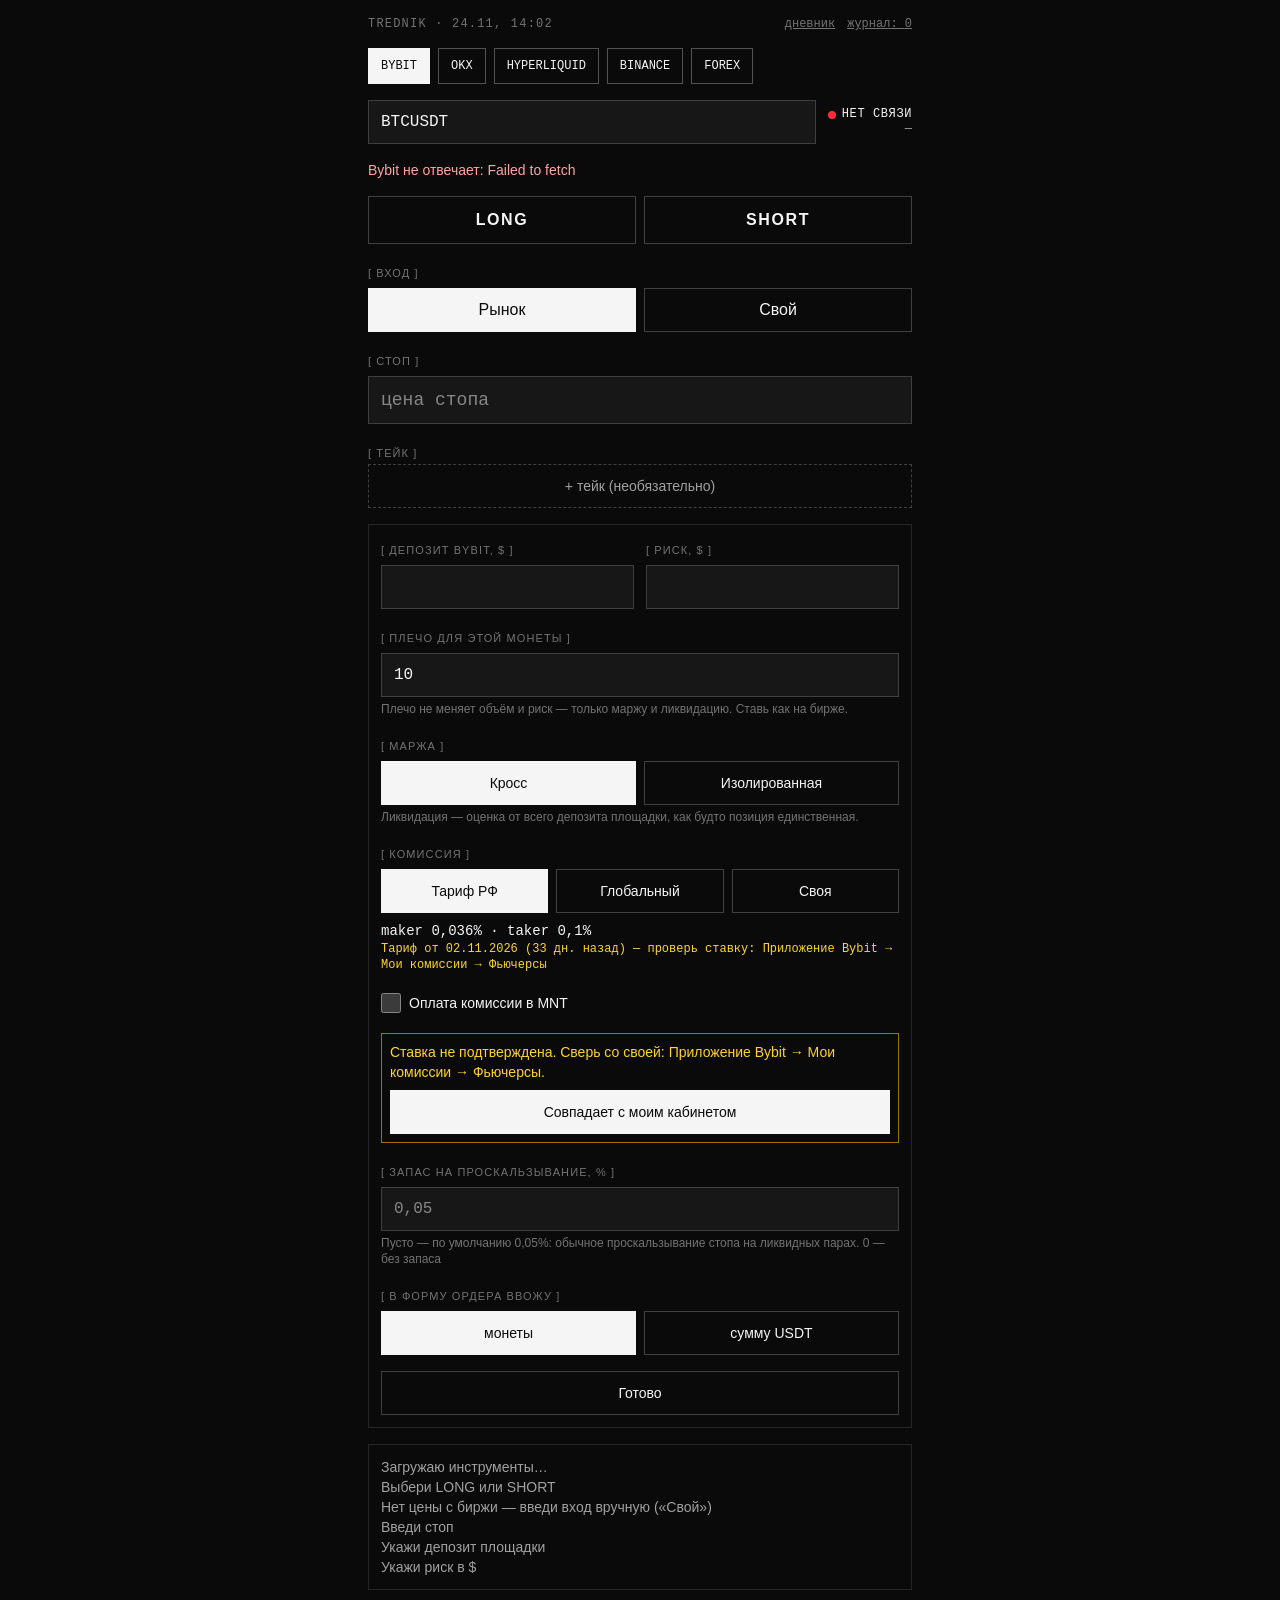
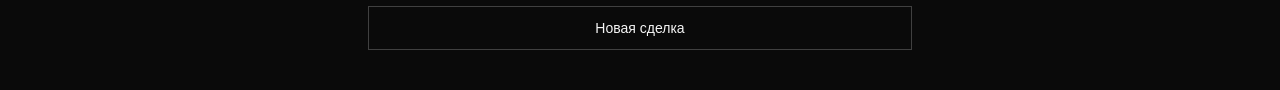
<file: index.html>
<!DOCTYPE html><html lang="ru"><head><meta charSet="utf-8"/><meta http-equiv="Content-Security-Policy" content="default-src 'self'; script-src 'self' 'sha256-AqCfskgXZ29fTlugOvvRFfHEqFInI92MCNCRwOy08OA=' 'sha256-OBTN3RiyCV4Bq7dFqZ5a2pAXjnCcCYeTJMO2I/LYKeo=' 'sha256-zFcTNWVFEhuKVYeL1+OIYy0E4WW2/HGu2l0+SqPC+PI='; style-src 'self' 'unsafe-inline'; img-src 'self' data: blob:; font-src 'self'; connect-src 'self' https://api.bybit.com wss://stream.bybit.com https://api.bytick.com https://www.okx.com wss://ws.okx.com https://api.hyperliquid.xyz wss://api.hyperliquid.xyz https://fapi.binance.com wss://fstream.binance.com https://api.kraken.com https://functions.yandexcloud.net/d4eonlkhj2nqibsc80rg; object-src 'none'; base-uri 'none'; form-action 'none'; frame-src 'none'; worker-src 'none'"/><meta name="referrer" content="no-referrer"/><meta name="viewport" content="width=device-width, initial-scale=1"/><link rel="stylesheet" href="/_next/static/chunks/12hw001cyndrb.css" data-precedence="next"/><link rel="preload" as="script" fetchPriority="low" href="/_next/static/chunks/3y705tc4v-41-.js"/><script src="/_next/static/chunks/1k2w3nq2-wg_-.js" async=""></script><script src="/_next/static/chunks/39_j1bdzreq0m.js" async=""></script><script src="/_next/static/chunks/1_cj-8-l8b830.js" async=""></script><script src="/_next/static/chunks/turbopack-2u1d16houkiyo.js" async=""></script><script src="/_next/static/chunks/1aa31v-z2xizk.js" async=""></script><script src="/_next/static/chunks/0-92c3tv2o46c.js" async=""></script><script src="/_next/static/chunks/2fordd1-0xuyk.js" async=""></script><title>Trednik</title><meta name="description" content="Калькулятор позиции с комиссиями площадок"/><meta name="robots" content="noindex, nofollow"/><link rel="icon" href="/icon.svg?icon.0g26xv4dgf2es.svg" sizes="any" type="image/svg+xml"/><script src="/_next/static/chunks/0cz1d0mv5g_q7.js" noModule=""></script></head><body class="bg-neutral-950 text-neutral-100 antialiased"><div hidden=""><!--$--><!--/$--></div><!--$!--><template data-dgst=""></template><!--/$--><!--$!--><template data-dgst=""></template><main class="p-4 font-mono text-sm text-neutral-500">Загрузка…</main><!--/$--><!--$--><!--/$--><!--$!--><template data-dgst=""></template><!--/$--><script id="_R_">(globalThis["TURBOPACK"] || (globalThis["TURBOPACK"] = [])).push({"otherChunks":["static/chunks/3y705tc4v-41-.js","static/chunks/1k2w3nq2-wg_-.js","static/chunks/39_j1bdzreq0m.js","static/chunks/1_cj-8-l8b830.js"],"runtimeModuleIds":[94553]});</script><script src="/_next/static/chunks/3y705tc4v-41-.js" async=""></script><script>(self.__next_f=self.__next_f||[]).push([0])</script><script>self.__next_f.push([1,"1:\"$Sreact.fragment\"\n2:\"/_next/static/chunks/1aa31v-z2xizk.js\"\n3:\"/_next/static/chunks/0-92c3tv2o46c.js\"\n4:I[70326,[\"$2\",\"$3\"],\"NoEval\"]\n5:I[51079,[\"$2\",\"$3\"],\"MoveBannerSlot\"]\n6:I[39756,[\"$2\",\"$3\"],\"default\"]\n7:I[37457,[\"$2\",\"$3\"],\"default\"]\n8:I[95883,[\"$2\",\"$3\"],\"ViewBeaconSlot\"]\na:I[47257,[\"$2\",\"$3\"],\"ClientPageRoot\"]\nb:\"/_next/static/chunks/2fordd1-0xuyk.js\"\nc:I[52683,[\"$2\",\"$3\",\"$b\"],\"default\"]\nf:I[97367,[\"$2\",\"$3\"],\"OutletBoundary\"]\n10:\"$Sreact.suspense\"\n12:\"ViewportBoundary\"\n13:I[97367,[\"$2\",\"$3\"],\"$12\"]\n15:\"MetadataBoundary\"\n16:I[97367,[\"$2\",\"$3\"],\"$15\"]\n18:I[68027,[\"$2\",\"$3\"],\"default\",1]\n:HL[\"/_next/static/chunks/12hw001cyndrb.css\",\"style\"]\n9:[[\"children\",{\"s\":\"__PAGE__\",\"h\":512,\"d\":{\"r\":[\"$\",\"$1\",\"c\",{\"children\":[[\"$\",\"$La\",null,{\"Component\":\"$c\",\"serverProvidedParams\":{\"searchParams\":{},\"params\":{},\"promises\":[\"$@d\",\"$@e\"]}}],[[\"$\",\"script\",\"script-0\",{\"src\":\"/_next/static/chunks/2fordd1-0xuyk.js\",\"async\":true,\"nonce\":\"$undefined\"}]],[\"$\",\"$Lf\",null,{\"children\":[\"$\",\"$10\",null,{\"name\":\"Next.MetadataOutlet\",\"children\":\"$@11\"}]}]]}],\"p\":false,\"v\":null}}]]\n0:{\"P\":null,\"c\":[\"\",\"\"],\"q\":\"\",\"i\":false,\"t\":{\"t\":{\"s\":\"\",\"h\":528,\"d\":{\"r\":[\"$\",\"$1\",\"c\",{\"children\":[[[\"$\",\"link\",\"0\",{\"rel\":\"stylesheet\",\"href\":\"/_next/static/chunks/12hw001cyndrb.css\",\"precedence\":\"next\",\"crossOrigin\":\"$undefined\",\"nonce\":\"$undefined\"}],[\"$\",\"script\",\"script-0\",{\"src\":\"/_next/static/chunks/1aa31v-z2xizk.js\",\"async\":true,\"nonce\":\"$undefined\"}],[\"$\",\"script\",\"script-1\",{\"src\":\"/_next/static/chunks/0-92c3tv2o46c.js\",\"async\":true,\"nonce\":\"$undefined\"}]],[\"$\",\"html\",null,{\"lang\":\"ru\",\"children\":[\"$\",\"body\",null,{\"className\":\"bg-neutral-950 text-neutral-100 antialiased\",\"children\":[[\"$\",\"$L4\",null,{}],[\"$\",\"$L5\",null,{}],[\"$\",\"$L6\",null,{\"parallelRouterKey\":\"children\",\"error\":\"$undefined\",\"errorStyles\":\"$undefined\",\"errorScripts\":\"$undefined\",\"template\":[\"$\",\"$L7\",null,{}],\"templateStyles\":\"$undefined\",\"templateScripts\":\"$undefined\",\"notFound\":[[[\"$\",\"title\",null,{\"children\":\"404: This page could not be found.\"}],[\"$\",\"div\",null,{\"style\":{\"fontFamily\":\"system-ui,\\\"Segoe UI\\\",Roboto,Helvetica,Arial,sans-serif,\\\"Apple Color Emoji\\\",\\\"Segoe UI Emoji\\\"\",\"height\":\"100vh\",\"textAlign\":\"center\",\"display\":\"flex\",\"flexDirection\":\"column\",\"alignItems\":\"center\",\"justifyContent\":\"center\"},\"children\":[\"$\",\"div\",null,{\"children\":[[\"$\",\"style\",null,{\"dangerouslySetInnerHTML\":{\"__html\":\"body{color:#000;background:#fff;margin:0}.next-error-h1{border-right:1px solid rgba(0,0,0,.3)}@media (prefers-color-scheme:dark){body{color:#fff;background:#000}.next-error-h1{border-right:1px solid rgba(255,255,255,.3)}}\"}}],[\"$\",\"h1\",null,{\"className\":\"next-error-h1\",\"style\":{\"display\":\"inline-block\",\"margin\":\"0 20px 0 0\",\"padding\":\"0 23px 0 0\",\"fontSize\":24,\"fontWeight\":500,\"verticalAlign\":\"top\",\"lineHeight\":\"49px\"},\"children\":404}],[\"$\",\"div\",null,{\"style\":{\"display\":\"inline-block\"},\"children\":[\"$\",\"h2\",null,{\"style\":{\"fontSize\":14,\"fontWeight\":400,\"lineHeight\":\"49px\",\"margin\":0},\"children\":\"This page could not be found.\"}]}]]}]}]],[]],\"forbidden\":\"$undefined\",\"unauthorized\":\"$undefined\"}],[\"$\",\"$L8\",null,{}]]}]}]]}],\"p\":false,\"v\":null},\"c\":\"$Q9\"},\"h\":{\"r\":[\"$\",\"$1\",\"h\",{\"children\":[null,[\"$\",\"$L13\",null,{\"children\":\"$L14\"}],[\"$\",\"$L16\",null,{\"children\":[[\"$\",\"div\",null,{\"hidden\":true,\"children\":[\"$\",\"$10\",null,{\"name\":\"Next.Metadata\",\"children\":\"$L17\"}]}],null]}],null]}],\"p\":false,\"v\":null}},\"m\":\"$undefined\",\"G\":[\"$18\",[[\"$\",\"link\",\"0\",{\"rel\":\"stylesheet\",\"href\":\"/_next/static/chunks/12hw001cyndrb.css\",\"precedence\":\"next\",\"crossOrigin\":\"$undefined\",\"nonce\":\"$undefined\"}]]],\"S\":true,\"r\":\"$undefined\",\"s\":\"$undefined\",\"a\":\"$undefined\",\"l\":\"$undefined\",\"p\":\"$undefined\",\"d\":\"$undefined\",\"b\":\"Jwb-Z5EUrekFUmCmtVQ9c\"}\nd:{}\ne:\"$9:0:1:d:r:props:children:0:props:serverProvidedParams:params\"\n14:[[\"$\",\"meta\",\"0\",{\"charSet\":\"utf-8\"}],[\"$\",\"meta\",\"1\",{\"name\":\"viewport\",\"content\":\"width=device-width, initial-scale=1\"}]]\n19:I[27201,[\"$2\",\"$3\"],\"IconMark\"]\n11:null\n17:[[\"$\",\"title\",\"0\",{\"children\":\"Trednik\"}],[\"$\",\"meta\",\"1\",{\"name\":\"description\",\"content\":\"Калькулятор позиции с комиссиями площадок\"}],[\"$\",\"meta\",\"2\",{\"name\":\"robots\",\"content\":\"noindex, nofollow\"}],[\"$\",\"link\",\"3\",{\"rel\":\"icon\",\"href\":\"/icon.svg?icon.0g26xv4dgf2es.svg\",\"sizes\":\"any\",\"type\":\"image/svg+xml\"}],[\"$\",\"$L19\",\"4\",{}]]\n"])</script></body></html>
</file>
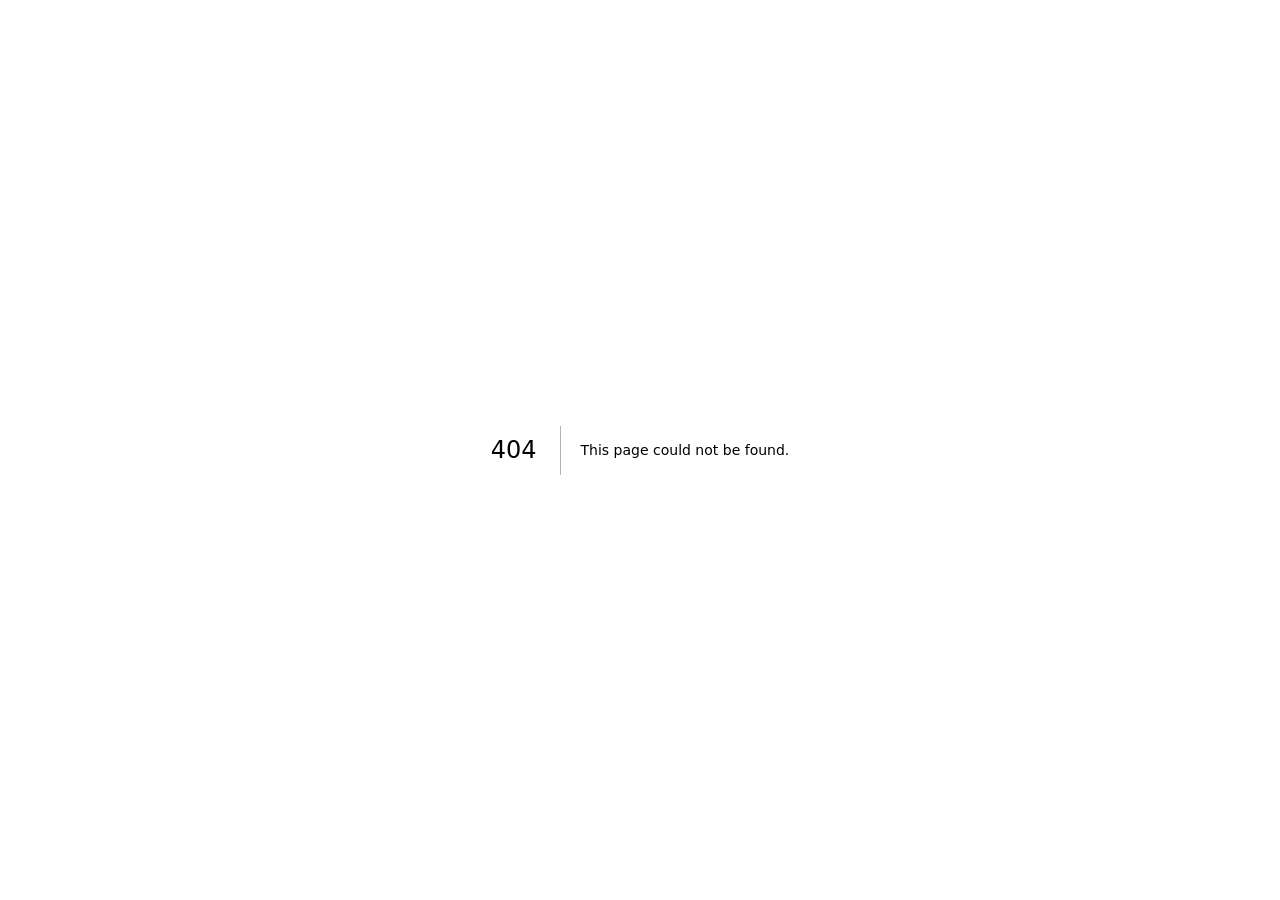
<file: 404/index.html>
<!DOCTYPE html><html lang="ru"><head><meta charSet="utf-8"/><meta http-equiv="Content-Security-Policy" content="default-src 'self'; script-src 'self' 'sha256-AqCfskgXZ29fTlugOvvRFfHEqFInI92MCNCRwOy08OA=' 'sha256-OBTN3RiyCV4Bq7dFqZ5a2pAXjnCcCYeTJMO2I/LYKeo=' 'sha256-fYTONr1IhrIkqToHfcvlAtxQDEwSptLnYheGhMW4I64='; style-src 'self' 'unsafe-inline'; img-src 'self' data: blob:; font-src 'self'; connect-src 'self' https://api.bybit.com wss://stream.bybit.com https://api.bytick.com https://www.okx.com wss://ws.okx.com https://api.hyperliquid.xyz wss://api.hyperliquid.xyz https://fapi.binance.com wss://fstream.binance.com https://api.kraken.com https://functions.yandexcloud.net/d4eonlkhj2nqibsc80rg; object-src 'none'; base-uri 'none'; form-action 'none'; frame-src 'none'; worker-src 'none'"/><meta name="referrer" content="no-referrer"/><meta name="viewport" content="width=device-width, initial-scale=1"/><link rel="stylesheet" href="/_next/static/chunks/12hw001cyndrb.css" data-precedence="next"/><link rel="preload" as="script" fetchPriority="low" href="/_next/static/chunks/3y705tc4v-41-.js"/><script src="/_next/static/chunks/1k2w3nq2-wg_-.js" async=""></script><script src="/_next/static/chunks/39_j1bdzreq0m.js" async=""></script><script src="/_next/static/chunks/1_cj-8-l8b830.js" async=""></script><script src="/_next/static/chunks/turbopack-2u1d16houkiyo.js" async=""></script><script src="/_next/static/chunks/1aa31v-z2xizk.js" async=""></script><script src="/_next/static/chunks/0-92c3tv2o46c.js" async=""></script><meta name="robots" content="noindex"/><title>Trednik</title><meta name="description" content="Калькулятор позиции с комиссиями площадок"/><meta name="robots" content="noindex, nofollow"/><link rel="icon" href="/icon.svg?icon.0g26xv4dgf2es.svg" sizes="any" type="image/svg+xml"/><title>404: This page could not be found.</title><script src="/_next/static/chunks/0cz1d0mv5g_q7.js" noModule=""></script></head><body class="bg-neutral-950 text-neutral-100 antialiased"><div hidden=""><!--$--><!--/$--></div><!--$!--><template data-dgst=""></template><!--/$--><div style="font-family:system-ui,&quot;Segoe UI&quot;,Roboto,Helvetica,Arial,sans-serif,&quot;Apple Color Emoji&quot;,&quot;Segoe UI Emoji&quot;;height:100vh;text-align:center;display:flex;flex-direction:column;align-items:center;justify-content:center"><div><style>body{color:#000;background:#fff;margin:0}.next-error-h1{border-right:1px solid rgba(0,0,0,.3)}@media (prefers-color-scheme:dark){body{color:#fff;background:#000}.next-error-h1{border-right:1px solid rgba(255,255,255,.3)}}</style><h1 class="next-error-h1" style="display:inline-block;margin:0 20px 0 0;padding:0 23px 0 0;font-size:24px;font-weight:500;vertical-align:top;line-height:49px">404</h1><div style="display:inline-block"><h2 style="font-size:14px;font-weight:400;line-height:49px;margin:0">This page could not be found.</h2></div></div></div><!--$--><!--/$--><!--$!--><template data-dgst=""></template><!--/$--><script id="_R_">(globalThis["TURBOPACK"] || (globalThis["TURBOPACK"] = [])).push({"otherChunks":["static/chunks/3y705tc4v-41-.js","static/chunks/1k2w3nq2-wg_-.js","static/chunks/39_j1bdzreq0m.js","static/chunks/1_cj-8-l8b830.js"],"runtimeModuleIds":[94553]});</script><script src="/_next/static/chunks/3y705tc4v-41-.js" async=""></script><script>(self.__next_f=self.__next_f||[]).push([0])</script><script>self.__next_f.push([1,"1:\"$Sreact.fragment\"\n2:\"/_next/static/chunks/1aa31v-z2xizk.js\"\n3:\"/_next/static/chunks/0-92c3tv2o46c.js\"\n4:I[70326,[\"$2\",\"$3\"],\"NoEval\"]\n5:I[51079,[\"$2\",\"$3\"],\"MoveBannerSlot\"]\n6:I[39756,[\"$2\",\"$3\"],\"default\"]\n7:I[37457,[\"$2\",\"$3\"],\"default\"]\n8:I[95883,[\"$2\",\"$3\"],\"ViewBeaconSlot\"]\nc:I[97367,[\"$2\",\"$3\"],\"OutletBoundary\"]\nd:\"$Sreact.suspense\"\nf:\"ViewportBoundary\"\n10:I[97367,[\"$2\",\"$3\"],\"$f\"]\n12:\"MetadataBoundary\"\n13:I[97367,[\"$2\",\"$3\"],\"$12\"]\n15:I[68027,[\"$2\",\"$3\"],\"default\",1]\n:HL[\"/_next/static/chunks/12hw001cyndrb.css\",\"style\"]\na:X\nb:[[\"children\",{\"s\":\"__PAGE__\",\"h\":512,\"d\":{\"r\":[\"$\",\"$1\",\"c\",{\"children\":[[[\"$\",\"title\",null,{\"children\":\"404: This page could not be found.\"}],[\"$\",\"div\",null,{\"style\":\"$0:t:t:d:r:props:children:1:props:children:props:children:2:props:notFound:0:1:props:style\",\"children\":[\"$\",\"div\",null,{\"children\":[[\"$\",\"style\",null,{\"dangerouslySetInnerHTML\":{\"__html\":\"body{color:#000;background:#fff;margin:0}.next-error-h1{border-right:1px solid rgba(0,0,0,.3)}@media (prefers-color-scheme:dark){body{color:#fff;background:#000}.next-error-h1{border-right:1px solid rgba(255,255,255,.3)}}\"}}],[\"$\",\"h1\",null,{\"className\":\"next-error-h1\",\"style\":\"$0:t:t:d:r:props:children:1:props:children:props:children:2:props:notFound:0:1:props:children:props:children:1:props:style\",\"children\":404}],[\"$\",\"div\",null,{\"style\":\"$0:t:t:d:r:props:children:1:props:children:props:children:2:props:notFound:0:1:props:children:props:children:2:props:style\",\"children\":[\"$\",\"h2\",null,{\"style\":\"$0:t:t:d:r:props:children:1:props:children:props:children:2:props:notFound:0:1:props:children:props:children:2:props:children:props:style\",\"children\":\"This page could not be found.\"}]}]]}]}]],null,[\"$\",\"$Lc\",null,{\"children\":[\"$\",\"$d\",null,{\"name\":\"Next.MetadataOutlet\",\"children\":\"$@e\"}]}]]}],\"p\":false,\"v\":null}}]]\n9:[[\"children\",{\"s\":\"/_not-found\",\"h\":512,\"d\":{\"r\":[\"$\",\"$1\",\"c\",{\"children\":[null,[\"$\",\"$L6\",null,{\"parallelRouterKey\":\"children\",\"error\":\"$undefined\",\"errorStyles\":\"$undefined\",\"errorScripts\":\"$undefined\",\"template\":[\"$\",\"$L7\",null,{}],\"templateStyles\":\"$undefined\",\"templateScripts\":\"$undefined\",\"notFound\":\"$undefined\",\"forbidden\":\"$undefined\",\"unauthorized\":\"$undefined\"}]]}],\"p\":false,\"v\":\"$a\"},\"c\":\"$Qb\"}]]\n0:{\"P\":null,\"c\":[\"\",\"_not-found\",\"\"],\"q\":\"\",\"i\":false,\"t\":{\"t\":{\"s\":\"\",\"h\":528,\"d\":{\"r\":[\"$\",\"$1\",\"c\",{\"children\":[[[\"$\",\"link\",\"0\",{\"rel\":\"stylesheet\",\"href\":\"/_next/static/chunks/12hw001cyndrb.css\",\"precedence\":\"next\",\"crossOrigin\":\"$undefined\",\"nonce\":\"$undefined\"}],[\"$\",\"script\",\"script-0\",{\"src\":\"/_next/static/chunks/1aa31v-z2xizk.js\",\"async\":true,\"nonce\":\"$undefined\"}],[\"$\",\"script\",\"script-1\",{\"src\":\"/_next/static/chunks/0-92c3tv2o46c.js\",\"async\":true,\"nonce\":\"$undefined\"}]],[\"$\",\"html\",null,{\"lang\":\"ru\",\"children\":[\"$\",\"body\",null,{\"className\":\"bg-neutral-950 text-neutral-100 antialiased\",\"children\":[[\"$\",\"$L4\",null,{}],[\"$\",\"$L5\",null,{}],[\"$\",\"$L6\",null,{\"parallelRouterKey\":\"children\",\"error\":\"$undefined\",\"errorStyles\":\"$undefined\",\"errorScripts\":\"$undefined\",\"template\":[\"$\",\"$L7\",null,{}],\"templateStyles\":\"$undefined\",\"templateScripts\":\"$undefined\",\"notFound\":[[[\"$\",\"title\",null,{\"children\":\"404: This page could not be found.\"}],[\"$\",\"div\",null,{\"style\":{\"fontFamily\":\"system-ui,\\\"Segoe UI\\\",Roboto,Helvetica,Arial,sans-serif,\\\"Apple Color Emoji\\\",\\\"Segoe UI Emoji\\\"\",\"height\":\"100vh\",\"textAlign\":\"center\",\"display\":\"flex\",\"flexDirection\":\"column\",\"alignItems\":\"center\",\"justifyContent\":\"center\"},\"children\":[\"$\",\"div\",null,{\"children\":[[\"$\",\"style\",null,{\"dangerouslySetInnerHTML\":{\"__html\":\"body{color:#000;background:#fff;margin:0}.next-error-h1{border-right:1px solid rgba(0,0,0,.3)}@media (prefers-color-scheme:dark){body{color:#fff;background:#000}.next-error-h1{border-right:1px solid rgba(255,255,255,.3)}}\"}}],[\"$\",\"h1\",null,{\"className\":\"next-error-h1\",\"style\":{\"display\":\"inline-block\",\"margin\":\"0 20px 0 0\",\"padding\":\"0 23px 0 0\",\"fontSize\":24,\"fontWeight\":500,\"verticalAlign\":\"top\",\"lineHeight\":\"49px\"},\"children\":404}],[\"$\",\"div\",null,{\"style\":{\"display\":\"inline-block\"},\"children\":[\"$\",\"h2\",null,{\"style\":{\"fontSize\":14,\"fontWeight\":400,\"lineHeight\":\"49px\",\"margin\":0},\"children\":\"This page could not be found.\"}]}]]}]}]],[]],\"forbidden\":\"$undefined\",\"unauthorized\":\"$undefined\"}],[\"$\",\"$L8\",null,{}]]}]}]]}],\"p\":false,\"v\":null},\"c\":\"$Q9\"},\"h\":{\"r\":[\"$\",\"$1\",\"h\",{\"children\":[[\"$\",\"meta\",null,{\"name\":\"robots\",\"content\":\"noindex\"}],[\"$\",\"$L10\",null,{\"children\":\"$L11\"}],[\"$\",\"$L13\",null,{\"children\":[[\"$\",\"div\",null,{\"hidden\":true,\"children\":[\"$\",\"$d\",null,{\"name\":\"Next.Metadata\",\"children\":\"$L14\"}]}],null]}],null]}],\"p\":false,\"v\":null}},\"m\":\"$undefined\",\"G\":[\"$15\",[[\"$\",\"link\",\"0\",{\"rel\":\"stylesheet\",\"href\":\"/_next/static/chunks/12hw001cyndrb.css\",\"precedence\":\"next\",\"crossOrigin\":\"$undefined\",\"nonce\":\"$undefined\"}]]],\"S\":true,\"r\":\"$undefined\",\"s\":\"$undefined\",\"a\":\"$undefined\",\"l\":\"$undefined\",\"p\":\"$undefined\",\"d\":\"$undefined\",\"b\":\"Jwb-Z5EUrekFUmCmtVQ9c\"}\na:C\n11:[[\"$\",\"meta\",\"0\",{\"charSet\":\"utf-8\"}],[\"$\",\"meta\",\"1\",{\"name\":\"viewport\",\"content\":\"width=device-width, initial-scale=1\"}]]\n16:I[27201,[\"$2\",\"$3\"],\"IconMark\"]\ne:null\n14:[[\"$\",\"title\",\"0\",{\"children\":\"Trednik\"}],[\"$\",\"meta\",\"1\",{\"name\":\"description\",\"content\":\"Калькулятор позиции с комиссиями площадок\"}],[\"$\",\"meta\",\"2\",{\"name\":\"robots\",\"content\":\"noindex, nofollow\"}],[\"$\",\"link\",\"3\",{\"rel\":\"icon\",\"href\":\"/icon.svg?icon.0g26xv4dgf2es.svg\",\"sizes\":\"any\",\"type\":\"image/svg+xml\"}],[\"$\",\"$L16\",\"4\",{}]]\n"])</script></body></html>
</file>
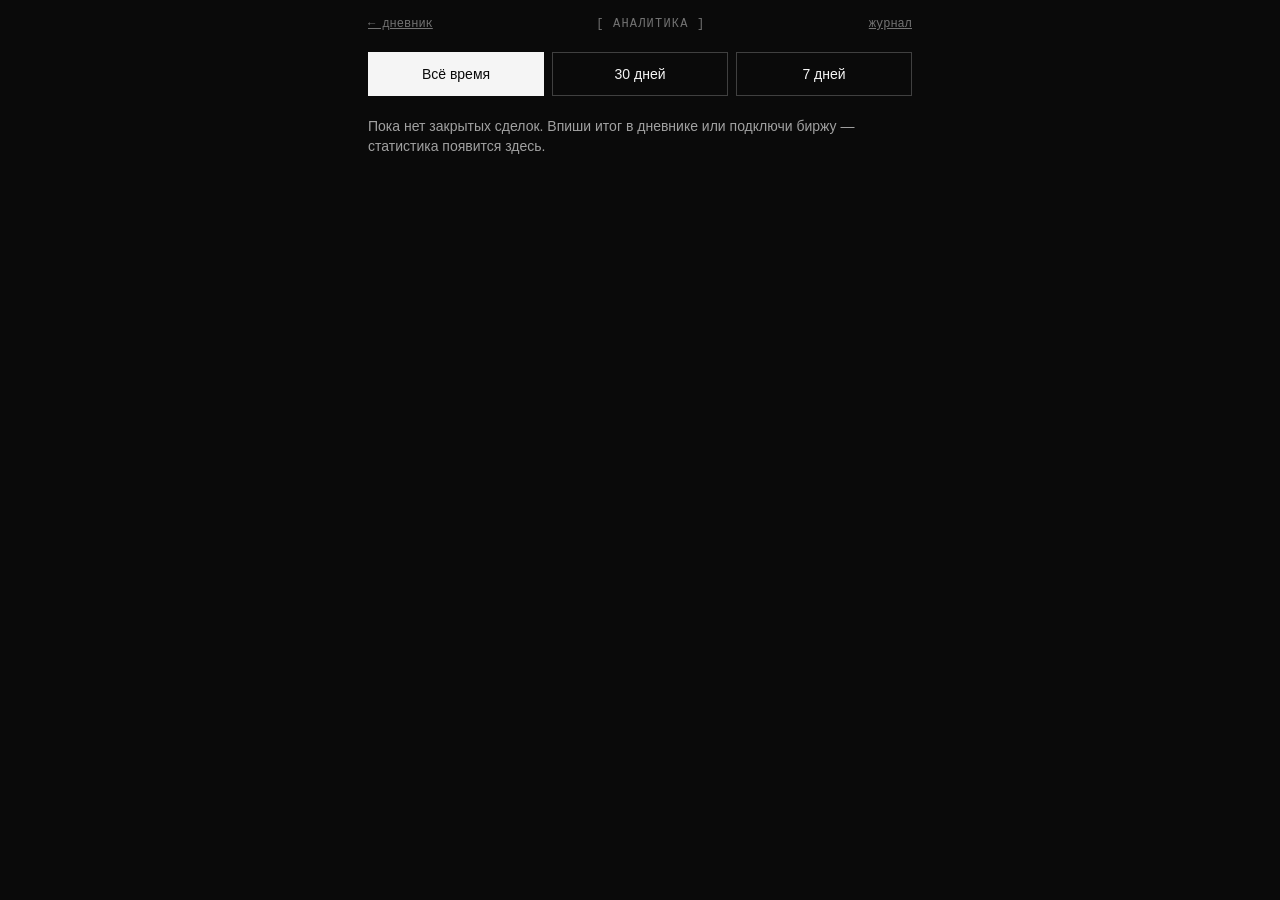
<file: analitika/index.html>
<!DOCTYPE html><html lang="ru"><head><meta charSet="utf-8"/><meta http-equiv="Content-Security-Policy" content="default-src 'self'; script-src 'self' 'sha256-AqCfskgXZ29fTlugOvvRFfHEqFInI92MCNCRwOy08OA=' 'sha256-OBTN3RiyCV4Bq7dFqZ5a2pAXjnCcCYeTJMO2I/LYKeo=' 'sha256-M7ISS1wgLbJogekRoIOCuzAh/PZmH+h7kqiy0yn+oD0='; style-src 'self' 'unsafe-inline'; img-src 'self' data: blob:; font-src 'self'; connect-src 'self' https://api.bybit.com wss://stream.bybit.com https://api.bytick.com https://www.okx.com wss://ws.okx.com https://api.hyperliquid.xyz wss://api.hyperliquid.xyz https://fapi.binance.com wss://fstream.binance.com https://api.kraken.com https://functions.yandexcloud.net/d4eonlkhj2nqibsc80rg; object-src 'none'; base-uri 'none'; form-action 'none'; frame-src 'none'; worker-src 'none'"/><meta name="referrer" content="no-referrer"/><meta name="viewport" content="width=device-width, initial-scale=1"/><link rel="stylesheet" href="/_next/static/chunks/12hw001cyndrb.css" data-precedence="next"/><link rel="preload" as="script" fetchPriority="low" href="/_next/static/chunks/3y705tc4v-41-.js"/><script src="/_next/static/chunks/1k2w3nq2-wg_-.js" async=""></script><script src="/_next/static/chunks/39_j1bdzreq0m.js" async=""></script><script src="/_next/static/chunks/1_cj-8-l8b830.js" async=""></script><script src="/_next/static/chunks/turbopack-2u1d16houkiyo.js" async=""></script><script src="/_next/static/chunks/1aa31v-z2xizk.js" async=""></script><script src="/_next/static/chunks/0-92c3tv2o46c.js" async=""></script><script src="/_next/static/chunks/1cx1j6g1tsnbn.js" async=""></script><title>Trednik</title><meta name="description" content="Калькулятор позиции с комиссиями площадок"/><meta name="robots" content="noindex, nofollow"/><link rel="icon" href="/icon.svg?icon.0g26xv4dgf2es.svg" sizes="any" type="image/svg+xml"/><script src="/_next/static/chunks/0cz1d0mv5g_q7.js" noModule=""></script></head><body class="bg-neutral-950 text-neutral-100 antialiased"><div hidden=""><!--$--><!--/$--></div><!--$!--><template data-dgst=""></template><!--/$--><!--$!--><template data-dgst=""></template><main class="p-4 font-mono text-sm text-neutral-500">Загрузка…</main><!--/$--><!--$--><!--/$--><!--$!--><template data-dgst=""></template><!--/$--><script id="_R_">(globalThis["TURBOPACK"] || (globalThis["TURBOPACK"] = [])).push({"otherChunks":["static/chunks/3y705tc4v-41-.js","static/chunks/1k2w3nq2-wg_-.js","static/chunks/39_j1bdzreq0m.js","static/chunks/1_cj-8-l8b830.js"],"runtimeModuleIds":[94553]});</script><script src="/_next/static/chunks/3y705tc4v-41-.js" async=""></script><script>(self.__next_f=self.__next_f||[]).push([0])</script><script>self.__next_f.push([1,"1:\"$Sreact.fragment\"\n2:\"/_next/static/chunks/1aa31v-z2xizk.js\"\n3:\"/_next/static/chunks/0-92c3tv2o46c.js\"\n4:I[70326,[\"$2\",\"$3\"],\"NoEval\"]\n5:I[51079,[\"$2\",\"$3\"],\"MoveBannerSlot\"]\n6:I[39756,[\"$2\",\"$3\"],\"default\"]\n7:I[37457,[\"$2\",\"$3\"],\"default\"]\n8:I[95883,[\"$2\",\"$3\"],\"ViewBeaconSlot\"]\nc:I[47257,[\"$2\",\"$3\"],\"ClientPageRoot\"]\nd:\"/_next/static/chunks/1cx1j6g1tsnbn.js\"\ne:I[17563,[\"$2\",\"$3\",\"$d\"],\"default\"]\n11:I[97367,[\"$2\",\"$3\"],\"OutletBoundary\"]\n12:\"$Sreact.suspense\"\n14:\"ViewportBoundary\"\n15:I[97367,[\"$2\",\"$3\"],\"$14\"]\n17:\"MetadataBoundary\"\n18:I[97367,[\"$2\",\"$3\"],\"$17\"]\n1a:I[68027,[\"$2\",\"$3\"],\"default\",1]\n:HL[\"/_next/static/chunks/12hw001cyndrb.css\",\"style\"]\na:X\nb:[[\"children\",{\"s\":\"__PAGE__\",\"h\":512,\"d\":{\"r\":[\"$\",\"$1\",\"c\",{\"children\":[[\"$\",\"$Lc\",null,{\"Component\":\"$e\",\"serverProvidedParams\":{\"searchParams\":{},\"params\":{},\"promises\":[\"$@f\",\"$@10\"]}}],[[\"$\",\"script\",\"script-0\",{\"src\":\"/_next/static/chunks/1cx1j6g1tsnbn.js\",\"async\":true,\"nonce\":\"$undefined\"}]],[\"$\",\"$L11\",null,{\"children\":[\"$\",\"$12\",null,{\"name\":\"Next.MetadataOutlet\",\"children\":\"$@13\"}]}]]}],\"p\":false,\"v\":null}}]]\n9:[[\"children\",{\"s\":\"analitika\",\"h\":512,\"d\":{\"r\":[\"$\",\"$1\",\"c\",{\"children\":[null,[\"$\",\"$L6\",null,{\"parallelRouterKey\":\"children\",\"error\":\"$undefined\",\"errorStyles\":\"$undefined\",\"errorScripts\":\"$undefined\",\"template\":[\"$\",\"$L7\",null,{}],\"templateStyles\":\"$undefined\",\"templateScripts\":\"$undefined\",\"notFound\":\"$undefined\",\"forbidden\":\"$undefined\",\"unauthorized\":\"$undefined\"}]]}],\"p\":false,\"v\":\"$a\"},\"c\":\"$Qb\"}]]\n0:{\"P\":null,\"c\":[\"\",\"analitika\",\"\"],\"q\":\"\",\"i\":false,\"t\":{\"t\":{\"s\":\"\",\"h\":528,\"d\":{\"r\":[\"$\",\"$1\",\"c\",{\"children\":[[[\"$\",\"link\",\"0\",{\"rel\":\"stylesheet\",\"href\":\"/_next/static/chunks/12hw001cyndrb.css\",\"precedence\":\"next\",\"crossOrigin\":\"$undefined\",\"nonce\":\"$undefined\"}],[\"$\",\"script\",\"script-0\",{\"src\":\"/_next/static/chunks/1aa31v-z2xizk.js\",\"async\":true,\"nonce\":\"$undefined\"}],[\"$\",\"script\",\"script-1\",{\"src\":\"/_next/static/chunks/0-92c3tv2o46c.js\",\"async\":true,\"nonce\":\"$undefined\"}]],[\"$\",\"html\",null,{\"lang\":\"ru\",\"children\":[\"$\",\"body\",null,{\"className\":\"bg-neutral-950 text-neutral-100 antialiased\",\"children\":[[\"$\",\"$L4\",null,{}],[\"$\",\"$L5\",null,{}],[\"$\",\"$L6\",null,{\"parallelRouterKey\":\"children\",\"error\":\"$undefined\",\"errorStyles\":\"$undefined\",\"errorScripts\":\"$undefined\",\"template\":[\"$\",\"$L7\",null,{}],\"templateStyles\":\"$undefined\",\"templateScripts\":\"$undefined\",\"notFound\":[[[\"$\",\"title\",null,{\"children\":\"404: This page could not be found.\"}],[\"$\",\"div\",null,{\"style\":{\"fontFamily\":\"system-ui,\\\"Segoe UI\\\",Roboto,Helvetica,Arial,sans-serif,\\\"Apple Color Emoji\\\",\\\"Segoe UI Emoji\\\"\",\"height\":\"100vh\",\"textAlign\":\"center\",\"display\":\"flex\",\"flexDirection\":\"column\",\"alignItems\":\"center\",\"justifyContent\":\"center\"},\"children\":[\"$\",\"div\",null,{\"children\":[[\"$\",\"style\",null,{\"dangerouslySetInnerHTML\":{\"__html\":\"body{color:#000;background:#fff;margin:0}.next-error-h1{border-right:1px solid rgba(0,0,0,.3)}@media (prefers-color-scheme:dark){body{color:#fff;background:#000}.next-error-h1{border-right:1px solid rgba(255,255,255,.3)}}\"}}],[\"$\",\"h1\",null,{\"className\":\"next-error-h1\",\"style\":{\"display\":\"inline-block\",\"margin\":\"0 20px 0 0\",\"padding\":\"0 23px 0 0\",\"fontSize\":24,\"fontWeight\":500,\"verticalAlign\":\"top\",\"lineHeight\":\"49px\"},\"children\":404}],[\"$\",\"div\",null,{\"style\":{\"display\":\"inline-block\"},\"children\":[\"$\",\"h2\",null,{\"style\":{\"fontSize\":14,\"fontWeight\":400,\"lineHeight\":\"49px\",\"margin\":0},\"children\":\"This page could not be found.\"}]}]]}]}]],[]],\"forbidden\":\"$undefined\",\"unauthorized\":\"$undefined\"}],[\"$\",\"$L8\",null,{}]]}]}]]}],\"p\":false,\"v\":null},\"c\":\"$Q9\"},\"h\":{\"r\":[\"$\",\"$1\",\"h\",{\"children\":[null,[\"$\",\"$L15\",null,{\"children\":\"$L16\"}],[\"$\",\"$L18\",null,{\"children\":[[\"$\",\"div\",null,{\"hidden\":true,\"children\":[\"$\",\"$12\",null,{\"name\":\"Next.Metadata\",\"children\":\"$L19\"}]}],null]}],null]}],\"p\":false,\"v\":null}},\"m\":\"$undefined\",\"G\":[\"$1a\",[[\"$\",\"link\",\"0\",{\"rel\":\"stylesheet\",\"href\":\"/_next/static/chunks/12hw001cyndrb.css\",\"precedence\":\"next\",\"crossOrigin\":\"$undefined\",\"nonce\":\"$undefined\"}]]],\"S\":true,\"r\":\"$undefined\",\"s\":\"$undefined\",\"a\":\"$undefined\",\"l\":\"$undefined\",\"p\":\"$undefined\",\"d\":\"$undefined\",\"b\":\"Jwb-Z5EUrekFUmCmtVQ9c\"}\na:C\nf:{}\n10:\"$b:0:1:d:r:props:children:0:props:serverProvidedParams:params\"\n16:[[\"$\",\"meta\",\"0\",{\"charSet\":\"utf-8\"}],[\"$\",\"meta\",\"1\",{\"name\":\"viewport\",\"content\":\"width=device-width, initial-scale=1\"}]]\n1b:I[27201,[\"$2\",\"$3\"],\"IconMark\"]\n13:null\n19:[[\"$\",\"title\",\"0\",{\"children\":\"Trednik\"}],[\"$\",\"meta\",\"1\",{\"name\":\"description\",\"content\":\"Калькулятор позиции с комиссиями площадок\"}],[\"$\",\"meta\",\"2\",{\"name\":\"robots\",\"content\":\"noindex, nofollow\"}],[\"$\",\"link\",\"3\",{\"rel\":\"icon\",\"href\":\"/icon.svg?icon.0g26xv4dgf2es.svg\",\"sizes\":\"any\",\"type\":\"image/svg+xml\"}],[\"$\",\"$L1b\",\"4\",{}]]\n"])</script></body></html>
</file>
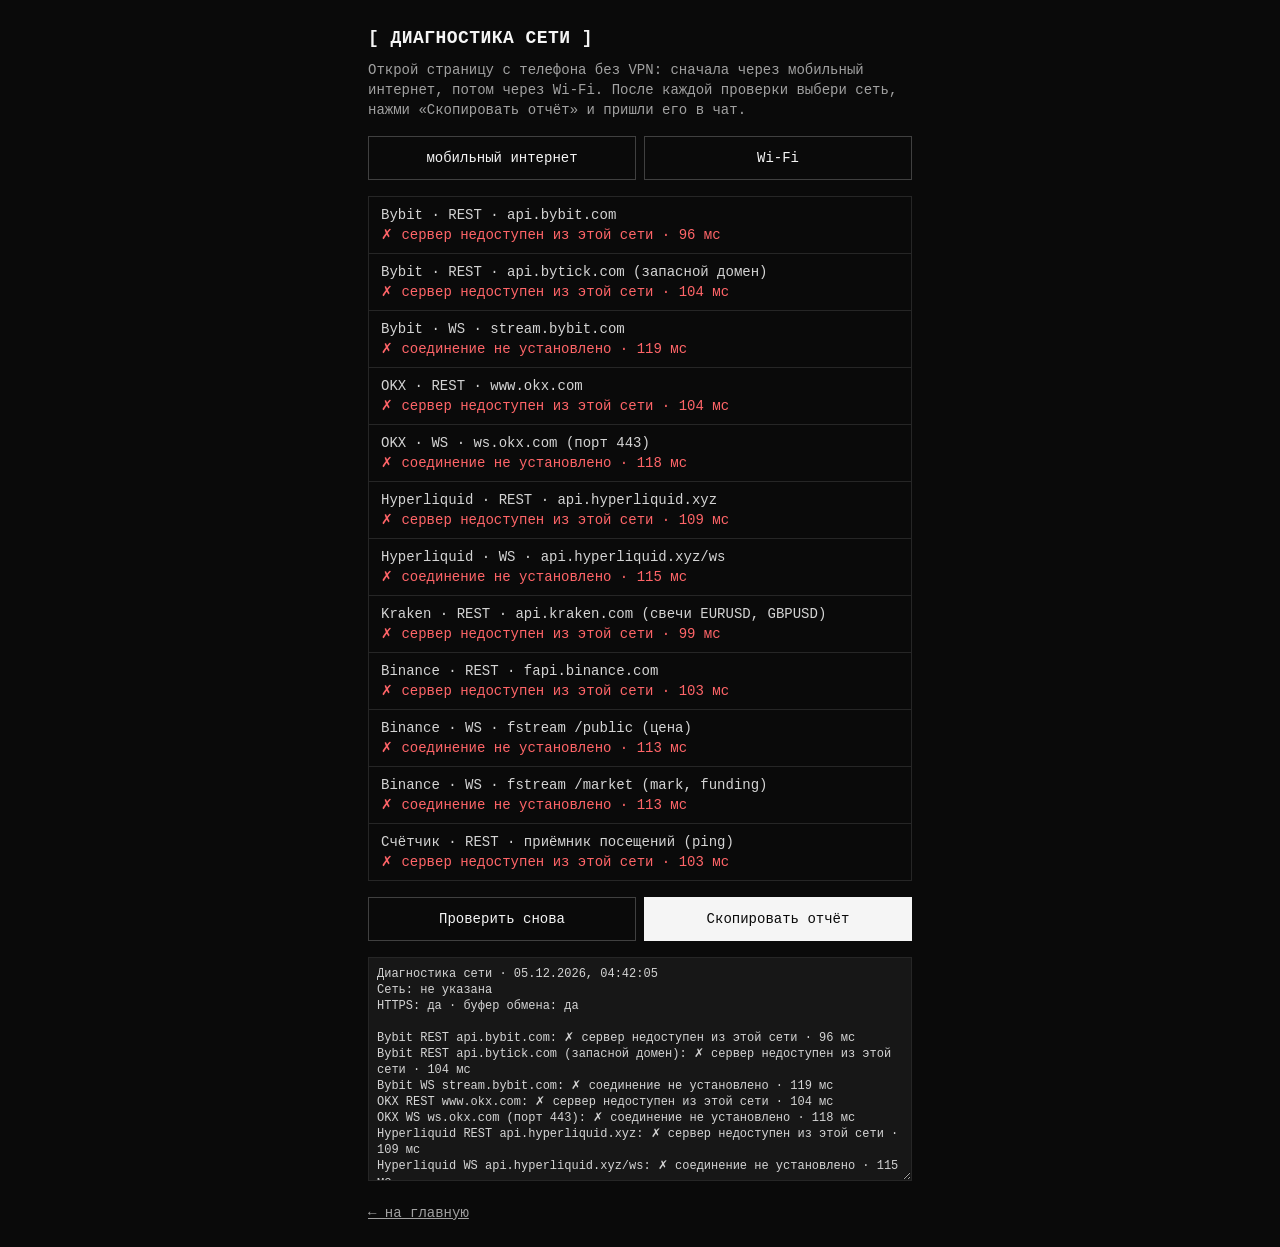
<file: diag/index.html>
<!DOCTYPE html><html lang="ru"><head><meta charSet="utf-8"/><meta http-equiv="Content-Security-Policy" content="default-src 'self'; script-src 'self' 'sha256-AqCfskgXZ29fTlugOvvRFfHEqFInI92MCNCRwOy08OA=' 'sha256-OBTN3RiyCV4Bq7dFqZ5a2pAXjnCcCYeTJMO2I/LYKeo=' 'sha256-E+gchUlKbtv8jKvISU98mgjVAVpxfULW7LmPGaKFswY='; style-src 'self' 'unsafe-inline'; img-src 'self' data: blob:; font-src 'self'; connect-src 'self' https://api.bybit.com wss://stream.bybit.com https://api.bytick.com https://www.okx.com wss://ws.okx.com https://api.hyperliquid.xyz wss://api.hyperliquid.xyz https://fapi.binance.com wss://fstream.binance.com https://api.kraken.com https://functions.yandexcloud.net/d4eonlkhj2nqibsc80rg; object-src 'none'; base-uri 'none'; form-action 'none'; frame-src 'none'; worker-src 'none'"/><meta name="referrer" content="no-referrer"/><meta name="viewport" content="width=device-width, initial-scale=1"/><link rel="stylesheet" href="/_next/static/chunks/12hw001cyndrb.css" data-precedence="next"/><link rel="preload" as="script" fetchPriority="low" href="/_next/static/chunks/3y705tc4v-41-.js"/><script src="/_next/static/chunks/1k2w3nq2-wg_-.js" async=""></script><script src="/_next/static/chunks/39_j1bdzreq0m.js" async=""></script><script src="/_next/static/chunks/1_cj-8-l8b830.js" async=""></script><script src="/_next/static/chunks/turbopack-2u1d16houkiyo.js" async=""></script><script src="/_next/static/chunks/1aa31v-z2xizk.js" async=""></script><script src="/_next/static/chunks/0-92c3tv2o46c.js" async=""></script><script src="/_next/static/chunks/105c2l-9lmp9k.js" async=""></script><title>Trednik</title><meta name="description" content="Калькулятор позиции с комиссиями площадок"/><meta name="robots" content="noindex, nofollow"/><link rel="icon" href="/icon.svg?icon.0g26xv4dgf2es.svg" sizes="any" type="image/svg+xml"/><script src="/_next/static/chunks/0cz1d0mv5g_q7.js" noModule=""></script></head><body class="bg-neutral-950 text-neutral-100 antialiased"><div hidden=""><!--$--><!--/$--></div><!--$!--><template data-dgst=""></template><!--/$--><main class="mx-auto max-w-xl px-4 py-6 font-mono text-sm"><h1 class="text-lg font-bold tracking-wide">[ ДИАГНОСТИКА СЕТИ ]</h1><p class="mt-2 text-neutral-400">Открой страницу с телефона без VPN: сначала через мобильный интернет, потом через Wi-Fi. После каждой проверки выбери сеть, нажми «Скопировать отчёт» и пришли его в чат.</p><div class="mt-4 flex gap-2"><button type="button" class="min-h-11 flex-1 border px-3 border-neutral-700">мобильный интернет</button><button type="button" class="min-h-11 flex-1 border px-3 border-neutral-700">Wi-Fi</button></div><ul class="mt-4 divide-y divide-neutral-800 border border-neutral-800"><li class="px-3 py-2"><div class="text-neutral-300">Bybit<!-- --> · <!-- -->REST<!-- --> · <!-- -->api.bybit.com</div><div class="text-neutral-500">… идёт проверка</div></li><li class="px-3 py-2"><div class="text-neutral-300">Bybit<!-- --> · <!-- -->REST<!-- --> · <!-- -->api.bytick.com (запасной домен)</div><div class="text-neutral-500">… идёт проверка</div></li><li class="px-3 py-2"><div class="text-neutral-300">Bybit<!-- --> · <!-- -->WS<!-- --> · <!-- -->stream.bybit.com</div><div class="text-neutral-500">… идёт проверка</div></li><li class="px-3 py-2"><div class="text-neutral-300">OKX<!-- --> · <!-- -->REST<!-- --> · <!-- -->www.okx.com</div><div class="text-neutral-500">… идёт проверка</div></li><li class="px-3 py-2"><div class="text-neutral-300">OKX<!-- --> · <!-- -->WS<!-- --> · <!-- -->ws.okx.com (порт 443)</div><div class="text-neutral-500">… идёт проверка</div></li><li class="px-3 py-2"><div class="text-neutral-300">Hyperliquid<!-- --> · <!-- -->REST<!-- --> · <!-- -->api.hyperliquid.xyz</div><div class="text-neutral-500">… идёт проверка</div></li><li class="px-3 py-2"><div class="text-neutral-300">Hyperliquid<!-- --> · <!-- -->WS<!-- --> · <!-- -->api.hyperliquid.xyz/ws</div><div class="text-neutral-500">… идёт проверка</div></li><li class="px-3 py-2"><div class="text-neutral-300">Kraken<!-- --> · <!-- -->REST<!-- --> · <!-- -->api.kraken.com (свечи EURUSD, GBPUSD)</div><div class="text-neutral-500">… идёт проверка</div></li><li class="px-3 py-2"><div class="text-neutral-300">Binance<!-- --> · <!-- -->REST<!-- --> · <!-- -->fapi.binance.com</div><div class="text-neutral-500">… идёт проверка</div></li><li class="px-3 py-2"><div class="text-neutral-300">Binance<!-- --> · <!-- -->WS<!-- --> · <!-- -->fstream /public (цена)</div><div class="text-neutral-500">… идёт проверка</div></li><li class="px-3 py-2"><div class="text-neutral-300">Binance<!-- --> · <!-- -->WS<!-- --> · <!-- -->fstream /market (mark, funding)</div><div class="text-neutral-500">… идёт проверка</div></li><li class="px-3 py-2"><div class="text-neutral-300">Счётчик<!-- --> · <!-- -->REST<!-- --> · <!-- -->приёмник посещений (ping)</div><div class="text-neutral-500">… идёт проверка</div></li></ul><div class="mt-4 flex gap-2"><button type="button" class="min-h-11 flex-1 border border-neutral-700 px-3">Проверить снова</button><button type="button" disabled="" class="min-h-11 flex-1 border border-neutral-100 bg-neutral-100 px-3 text-neutral-950 disabled:opacity-40">Скопировать отчёт</button></div><textarea readOnly="" aria-label="Текст отчёта" class="mt-4 h-56 w-full border border-neutral-800 bg-neutral-900 p-2 text-xs text-neutral-300"></textarea><a class="mt-4 inline-block text-neutral-400 underline" href="/">← на главную</a></main><!--$--><!--/$--><!--$!--><template data-dgst=""></template><!--/$--><script id="_R_">(globalThis["TURBOPACK"] || (globalThis["TURBOPACK"] = [])).push({"otherChunks":["static/chunks/3y705tc4v-41-.js","static/chunks/1k2w3nq2-wg_-.js","static/chunks/39_j1bdzreq0m.js","static/chunks/1_cj-8-l8b830.js"],"runtimeModuleIds":[94553]});</script><script src="/_next/static/chunks/3y705tc4v-41-.js" async=""></script><script>(self.__next_f=self.__next_f||[]).push([0])</script><script>self.__next_f.push([1,"1:\"$Sreact.fragment\"\n2:\"/_next/static/chunks/1aa31v-z2xizk.js\"\n3:\"/_next/static/chunks/0-92c3tv2o46c.js\"\n4:I[70326,[\"$2\",\"$3\"],\"NoEval\"]\n5:I[51079,[\"$2\",\"$3\"],\"MoveBannerSlot\"]\n6:I[39756,[\"$2\",\"$3\"],\"default\"]\n7:I[37457,[\"$2\",\"$3\"],\"default\"]\n8:I[95883,[\"$2\",\"$3\"],\"ViewBeaconSlot\"]\nc:I[47257,[\"$2\",\"$3\"],\"ClientPageRoot\"]\nd:\"/_next/static/chunks/105c2l-9lmp9k.js\"\ne:I[37056,[\"$2\",\"$3\",\"$d\"],\"default\"]\n11:I[97367,[\"$2\",\"$3\"],\"OutletBoundary\"]\n12:\"$Sreact.suspense\"\n14:\"ViewportBoundary\"\n15:I[97367,[\"$2\",\"$3\"],\"$14\"]\n17:\"MetadataBoundary\"\n18:I[97367,[\"$2\",\"$3\"],\"$17\"]\n1a:I[68027,[\"$2\",\"$3\"],\"default\",1]\n:HL[\"/_next/static/chunks/12hw001cyndrb.css\",\"style\"]\na:X\nb:[[\"children\",{\"s\":\"__PAGE__\",\"h\":512,\"d\":{\"r\":[\"$\",\"$1\",\"c\",{\"children\":[[\"$\",\"$Lc\",null,{\"Component\":\"$e\",\"serverProvidedParams\":{\"searchParams\":{},\"params\":{},\"promises\":[\"$@f\",\"$@10\"]}}],[[\"$\",\"script\",\"script-0\",{\"src\":\"/_next/static/chunks/105c2l-9lmp9k.js\",\"async\":true,\"nonce\":\"$undefined\"}]],[\"$\",\"$L11\",null,{\"children\":[\"$\",\"$12\",null,{\"name\":\"Next.MetadataOutlet\",\"children\":\"$@13\"}]}]]}],\"p\":false,\"v\":null}}]]\n9:[[\"children\",{\"s\":\"diag\",\"h\":512,\"d\":{\"r\":[\"$\",\"$1\",\"c\",{\"children\":[null,[\"$\",\"$L6\",null,{\"parallelRouterKey\":\"children\",\"error\":\"$undefined\",\"errorStyles\":\"$undefined\",\"errorScripts\":\"$undefined\",\"template\":[\"$\",\"$L7\",null,{}],\"templateStyles\":\"$undefined\",\"templateScripts\":\"$undefined\",\"notFound\":\"$undefined\",\"forbidden\":\"$undefined\",\"unauthorized\":\"$undefined\"}]]}],\"p\":false,\"v\":\"$a\"},\"c\":\"$Qb\"}]]\n0:{\"P\":null,\"c\":[\"\",\"diag\",\"\"],\"q\":\"\",\"i\":false,\"t\":{\"t\":{\"s\":\"\",\"h\":528,\"d\":{\"r\":[\"$\",\"$1\",\"c\",{\"children\":[[[\"$\",\"link\",\"0\",{\"rel\":\"stylesheet\",\"href\":\"/_next/static/chunks/12hw001cyndrb.css\",\"precedence\":\"next\",\"crossOrigin\":\"$undefined\",\"nonce\":\"$undefined\"}],[\"$\",\"script\",\"script-0\",{\"src\":\"/_next/static/chunks/1aa31v-z2xizk.js\",\"async\":true,\"nonce\":\"$undefined\"}],[\"$\",\"script\",\"script-1\",{\"src\":\"/_next/static/chunks/0-92c3tv2o46c.js\",\"async\":true,\"nonce\":\"$undefined\"}]],[\"$\",\"html\",null,{\"lang\":\"ru\",\"children\":[\"$\",\"body\",null,{\"className\":\"bg-neutral-950 text-neutral-100 antialiased\",\"children\":[[\"$\",\"$L4\",null,{}],[\"$\",\"$L5\",null,{}],[\"$\",\"$L6\",null,{\"parallelRouterKey\":\"children\",\"error\":\"$undefined\",\"errorStyles\":\"$undefined\",\"errorScripts\":\"$undefined\",\"template\":[\"$\",\"$L7\",null,{}],\"templateStyles\":\"$undefined\",\"templateScripts\":\"$undefined\",\"notFound\":[[[\"$\",\"title\",null,{\"children\":\"404: This page could not be found.\"}],[\"$\",\"div\",null,{\"style\":{\"fontFamily\":\"system-ui,\\\"Segoe UI\\\",Roboto,Helvetica,Arial,sans-serif,\\\"Apple Color Emoji\\\",\\\"Segoe UI Emoji\\\"\",\"height\":\"100vh\",\"textAlign\":\"center\",\"display\":\"flex\",\"flexDirection\":\"column\",\"alignItems\":\"center\",\"justifyContent\":\"center\"},\"children\":[\"$\",\"div\",null,{\"children\":[[\"$\",\"style\",null,{\"dangerouslySetInnerHTML\":{\"__html\":\"body{color:#000;background:#fff;margin:0}.next-error-h1{border-right:1px solid rgba(0,0,0,.3)}@media (prefers-color-scheme:dark){body{color:#fff;background:#000}.next-error-h1{border-right:1px solid rgba(255,255,255,.3)}}\"}}],[\"$\",\"h1\",null,{\"className\":\"next-error-h1\",\"style\":{\"display\":\"inline-block\",\"margin\":\"0 20px 0 0\",\"padding\":\"0 23px 0 0\",\"fontSize\":24,\"fontWeight\":500,\"verticalAlign\":\"top\",\"lineHeight\":\"49px\"},\"children\":404}],[\"$\",\"div\",null,{\"style\":{\"display\":\"inline-block\"},\"children\":[\"$\",\"h2\",null,{\"style\":{\"fontSize\":14,\"fontWeight\":400,\"lineHeight\":\"49px\",\"margin\":0},\"children\":\"This page could not be found.\"}]}]]}]}]],[]],\"forbidden\":\"$undefined\",\"unauthorized\":\"$undefined\"}],[\"$\",\"$L8\",null,{}]]}]}]]}],\"p\":false,\"v\":null},\"c\":\"$Q9\"},\"h\":{\"r\":[\"$\",\"$1\",\"h\",{\"children\":[null,[\"$\",\"$L15\",null,{\"children\":\"$L16\"}],[\"$\",\"$L18\",null,{\"children\":[[\"$\",\"div\",null,{\"hidden\":true,\"children\":[\"$\",\"$12\",null,{\"name\":\"Next.Metadata\",\"children\":\"$L19\"}]}],null]}],null]}],\"p\":false,\"v\":null}},\"m\":\"$undefined\",\"G\":[\"$1a\",[[\"$\",\"link\",\"0\",{\"rel\":\"stylesheet\",\"href\":\"/_next/static/chunks/12hw001cyndrb.css\",\"precedence\":\"next\",\"crossOrigin\":\"$undefined\",\"nonce\":\"$undefined\"}]]],\"S\":true,\"r\":\"$undefined\",\"s\":\"$undefined\",\"a\":\"$undefined\",\"l\":\"$undefined\",\"p\":\"$undefined\",\"d\":\"$undefined\",\"b\":\"Jwb-Z5EUrekFUmCmtVQ9c\"}\na:C\nf:{}\n10:\"$b:0:1:d:r:props:children:0:props:serverProvidedParams:params\"\n16:[[\"$\",\"meta\",\"0\",{\"charSet\":\"utf-8\"}],[\"$\",\"meta\",\"1\",{\"name\":\"viewport\",\"content\":\"width=device-width, initial-scale=1\"}]]\n1b:I[27201,[\"$2\",\"$3\"],\"IconMark\"]\n13:null\n19:[[\"$\",\"title\",\"0\",{\"children\":\"Trednik\"}],[\"$\",\"meta\",\"1\",{\"name\":\"description\",\"content\":\"Калькулятор позиции с комиссиями площадок\"}],[\"$\",\"meta\",\"2\",{\"name\":\"robots\",\"content\":\"noindex, nofollow\"}],[\"$\",\"link\",\"3\",{\"rel\":\"icon\",\"href\":\"/icon.svg?icon.0g26xv4dgf2es.svg\",\"sizes\":\"any\",\"type\":\"image/svg+xml\"}],[\"$\",\"$L1b\",\"4\",{}]]\n"])</script></body></html>
</file>
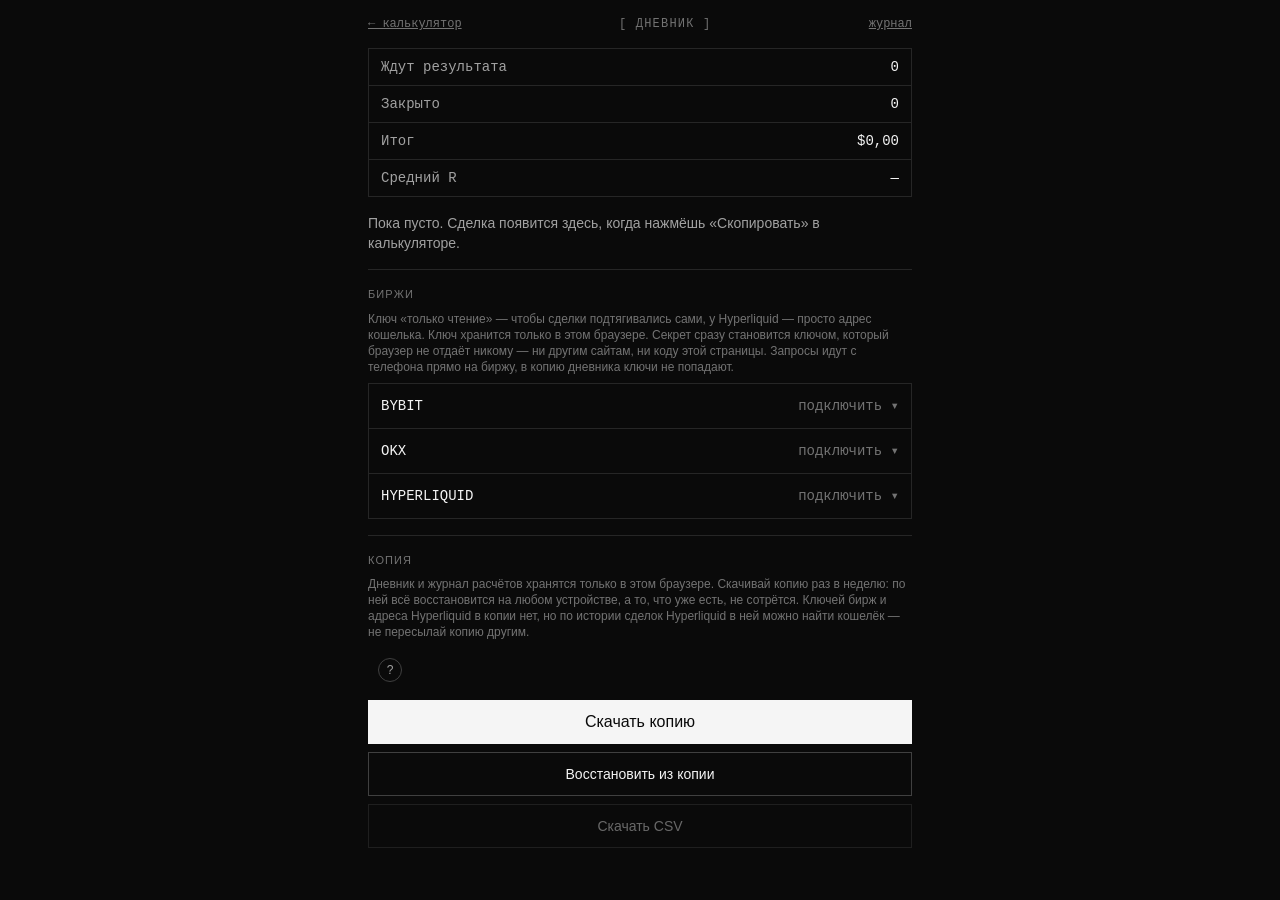
<file: diary/index.html>
<!DOCTYPE html><html lang="ru"><head><meta charSet="utf-8"/><meta http-equiv="Content-Security-Policy" content="default-src 'self'; script-src 'self' 'sha256-AqCfskgXZ29fTlugOvvRFfHEqFInI92MCNCRwOy08OA=' 'sha256-OBTN3RiyCV4Bq7dFqZ5a2pAXjnCcCYeTJMO2I/LYKeo=' 'sha256-rY2xCtSYhF8d/Kxze+urkllAw4olE188g/96VoHuMEo='; style-src 'self' 'unsafe-inline'; img-src 'self' data: blob:; font-src 'self'; connect-src 'self' https://api.bybit.com wss://stream.bybit.com https://api.bytick.com https://www.okx.com wss://ws.okx.com https://api.hyperliquid.xyz wss://api.hyperliquid.xyz https://fapi.binance.com wss://fstream.binance.com https://api.kraken.com https://functions.yandexcloud.net/d4eonlkhj2nqibsc80rg; object-src 'none'; base-uri 'none'; form-action 'none'; frame-src 'none'; worker-src 'none'"/><meta name="referrer" content="no-referrer"/><meta name="viewport" content="width=device-width, initial-scale=1"/><link rel="stylesheet" href="/_next/static/chunks/12hw001cyndrb.css" data-precedence="next"/><link rel="preload" as="script" fetchPriority="low" href="/_next/static/chunks/3y705tc4v-41-.js"/><script src="/_next/static/chunks/1k2w3nq2-wg_-.js" async=""></script><script src="/_next/static/chunks/39_j1bdzreq0m.js" async=""></script><script src="/_next/static/chunks/1_cj-8-l8b830.js" async=""></script><script src="/_next/static/chunks/turbopack-2u1d16houkiyo.js" async=""></script><script src="/_next/static/chunks/1aa31v-z2xizk.js" async=""></script><script src="/_next/static/chunks/0-92c3tv2o46c.js" async=""></script><script src="/_next/static/chunks/1jve4jm9p28o0.js" async=""></script><title>Trednik</title><meta name="description" content="Калькулятор позиции с комиссиями площадок"/><meta name="robots" content="noindex, nofollow"/><link rel="icon" href="/icon.svg?icon.0g26xv4dgf2es.svg" sizes="any" type="image/svg+xml"/><script src="/_next/static/chunks/0cz1d0mv5g_q7.js" noModule=""></script></head><body class="bg-neutral-950 text-neutral-100 antialiased"><div hidden=""><!--$--><!--/$--></div><!--$!--><template data-dgst=""></template><!--/$--><!--$!--><template data-dgst=""></template><main class="p-4 font-mono text-sm text-neutral-500">Загрузка…</main><!--/$--><!--$--><!--/$--><!--$!--><template data-dgst=""></template><!--/$--><script id="_R_">(globalThis["TURBOPACK"] || (globalThis["TURBOPACK"] = [])).push({"otherChunks":["static/chunks/3y705tc4v-41-.js","static/chunks/1k2w3nq2-wg_-.js","static/chunks/39_j1bdzreq0m.js","static/chunks/1_cj-8-l8b830.js"],"runtimeModuleIds":[94553]});</script><script src="/_next/static/chunks/3y705tc4v-41-.js" async=""></script><script>(self.__next_f=self.__next_f||[]).push([0])</script><script>self.__next_f.push([1,"1:\"$Sreact.fragment\"\n2:\"/_next/static/chunks/1aa31v-z2xizk.js\"\n3:\"/_next/static/chunks/0-92c3tv2o46c.js\"\n4:I[70326,[\"$2\",\"$3\"],\"NoEval\"]\n5:I[51079,[\"$2\",\"$3\"],\"MoveBannerSlot\"]\n6:I[39756,[\"$2\",\"$3\"],\"default\"]\n7:I[37457,[\"$2\",\"$3\"],\"default\"]\n8:I[95883,[\"$2\",\"$3\"],\"ViewBeaconSlot\"]\nc:I[47257,[\"$2\",\"$3\"],\"ClientPageRoot\"]\nd:\"/_next/static/chunks/1jve4jm9p28o0.js\"\ne:I[91885,[\"$2\",\"$3\",\"$d\"],\"default\"]\n11:I[97367,[\"$2\",\"$3\"],\"OutletBoundary\"]\n12:\"$Sreact.suspense\"\n14:\"ViewportBoundary\"\n15:I[97367,[\"$2\",\"$3\"],\"$14\"]\n17:\"MetadataBoundary\"\n18:I[97367,[\"$2\",\"$3\"],\"$17\"]\n1a:I[68027,[\"$2\",\"$3\"],\"default\",1]\n:HL[\"/_next/static/chunks/12hw001cyndrb.css\",\"style\"]\na:X\nb:[[\"children\",{\"s\":\"__PAGE__\",\"h\":512,\"d\":{\"r\":[\"$\",\"$1\",\"c\",{\"children\":[[\"$\",\"$Lc\",null,{\"Component\":\"$e\",\"serverProvidedParams\":{\"searchParams\":{},\"params\":{},\"promises\":[\"$@f\",\"$@10\"]}}],[[\"$\",\"script\",\"script-0\",{\"src\":\"/_next/static/chunks/1jve4jm9p28o0.js\",\"async\":true,\"nonce\":\"$undefined\"}]],[\"$\",\"$L11\",null,{\"children\":[\"$\",\"$12\",null,{\"name\":\"Next.MetadataOutlet\",\"children\":\"$@13\"}]}]]}],\"p\":false,\"v\":null}}]]\n9:[[\"children\",{\"s\":\"diary\",\"h\":512,\"d\":{\"r\":[\"$\",\"$1\",\"c\",{\"children\":[null,[\"$\",\"$L6\",null,{\"parallelRouterKey\":\"children\",\"error\":\"$undefined\",\"errorStyles\":\"$undefined\",\"errorScripts\":\"$undefined\",\"template\":[\"$\",\"$L7\",null,{}],\"templateStyles\":\"$undefined\",\"templateScripts\":\"$undefined\",\"notFound\":\"$undefined\",\"forbidden\":\"$undefined\",\"unauthorized\":\"$undefined\"}]]}],\"p\":false,\"v\":\"$a\"},\"c\":\"$Qb\"}]]\n0:{\"P\":null,\"c\":[\"\",\"diary\",\"\"],\"q\":\"\",\"i\":false,\"t\":{\"t\":{\"s\":\"\",\"h\":528,\"d\":{\"r\":[\"$\",\"$1\",\"c\",{\"children\":[[[\"$\",\"link\",\"0\",{\"rel\":\"stylesheet\",\"href\":\"/_next/static/chunks/12hw001cyndrb.css\",\"precedence\":\"next\",\"crossOrigin\":\"$undefined\",\"nonce\":\"$undefined\"}],[\"$\",\"script\",\"script-0\",{\"src\":\"/_next/static/chunks/1aa31v-z2xizk.js\",\"async\":true,\"nonce\":\"$undefined\"}],[\"$\",\"script\",\"script-1\",{\"src\":\"/_next/static/chunks/0-92c3tv2o46c.js\",\"async\":true,\"nonce\":\"$undefined\"}]],[\"$\",\"html\",null,{\"lang\":\"ru\",\"children\":[\"$\",\"body\",null,{\"className\":\"bg-neutral-950 text-neutral-100 antialiased\",\"children\":[[\"$\",\"$L4\",null,{}],[\"$\",\"$L5\",null,{}],[\"$\",\"$L6\",null,{\"parallelRouterKey\":\"children\",\"error\":\"$undefined\",\"errorStyles\":\"$undefined\",\"errorScripts\":\"$undefined\",\"template\":[\"$\",\"$L7\",null,{}],\"templateStyles\":\"$undefined\",\"templateScripts\":\"$undefined\",\"notFound\":[[[\"$\",\"title\",null,{\"children\":\"404: This page could not be found.\"}],[\"$\",\"div\",null,{\"style\":{\"fontFamily\":\"system-ui,\\\"Segoe UI\\\",Roboto,Helvetica,Arial,sans-serif,\\\"Apple Color Emoji\\\",\\\"Segoe UI Emoji\\\"\",\"height\":\"100vh\",\"textAlign\":\"center\",\"display\":\"flex\",\"flexDirection\":\"column\",\"alignItems\":\"center\",\"justifyContent\":\"center\"},\"children\":[\"$\",\"div\",null,{\"children\":[[\"$\",\"style\",null,{\"dangerouslySetInnerHTML\":{\"__html\":\"body{color:#000;background:#fff;margin:0}.next-error-h1{border-right:1px solid rgba(0,0,0,.3)}@media (prefers-color-scheme:dark){body{color:#fff;background:#000}.next-error-h1{border-right:1px solid rgba(255,255,255,.3)}}\"}}],[\"$\",\"h1\",null,{\"className\":\"next-error-h1\",\"style\":{\"display\":\"inline-block\",\"margin\":\"0 20px 0 0\",\"padding\":\"0 23px 0 0\",\"fontSize\":24,\"fontWeight\":500,\"verticalAlign\":\"top\",\"lineHeight\":\"49px\"},\"children\":404}],[\"$\",\"div\",null,{\"style\":{\"display\":\"inline-block\"},\"children\":[\"$\",\"h2\",null,{\"style\":{\"fontSize\":14,\"fontWeight\":400,\"lineHeight\":\"49px\",\"margin\":0},\"children\":\"This page could not be found.\"}]}]]}]}]],[]],\"forbidden\":\"$undefined\",\"unauthorized\":\"$undefined\"}],[\"$\",\"$L8\",null,{}]]}]}]]}],\"p\":false,\"v\":null},\"c\":\"$Q9\"},\"h\":{\"r\":[\"$\",\"$1\",\"h\",{\"children\":[null,[\"$\",\"$L15\",null,{\"children\":\"$L16\"}],[\"$\",\"$L18\",null,{\"children\":[[\"$\",\"div\",null,{\"hidden\":true,\"children\":[\"$\",\"$12\",null,{\"name\":\"Next.Metadata\",\"children\":\"$L19\"}]}],null]}],null]}],\"p\":false,\"v\":null}},\"m\":\"$undefined\",\"G\":[\"$1a\",[[\"$\",\"link\",\"0\",{\"rel\":\"stylesheet\",\"href\":\"/_next/static/chunks/12hw001cyndrb.css\",\"precedence\":\"next\",\"crossOrigin\":\"$undefined\",\"nonce\":\"$undefined\"}]]],\"S\":true,\"r\":\"$undefined\",\"s\":\"$undefined\",\"a\":\"$undefined\",\"l\":\"$undefined\",\"p\":\"$undefined\",\"d\":\"$undefined\",\"b\":\"Jwb-Z5EUrekFUmCmtVQ9c\"}\na:C\nf:{}\n10:\"$b:0:1:d:r:props:children:0:props:serverProvidedParams:params\"\n16:[[\"$\",\"meta\",\"0\",{\"charSet\":\"utf-8\"}],[\"$\",\"meta\",\"1\",{\"name\":\"viewport\",\"content\":\"width=device-width, initial-scale=1\"}]]\n1b:I[27201,[\"$2\",\"$3\"],\"IconMark\"]\n13:null\n19:[[\"$\",\"title\",\"0\",{\"children\":\"Trednik\"}],[\"$\",\"meta\",\"1\",{\"name\":\"description\",\"content\":\"Калькулятор позиции с комиссиями площадок\"}],[\"$\",\"meta\",\"2\",{\"name\":\"robots\",\"content\":\"noindex, nofollow\"}],[\"$\",\"link\",\"3\",{\"rel\":\"icon\",\"href\":\"/icon.svg?icon.0g26xv4dgf2es.svg\",\"sizes\":\"any\",\"type\":\"image/svg+xml\"}],[\"$\",\"$L1b\",\"4\",{}]]\n"])</script></body></html>
</file>
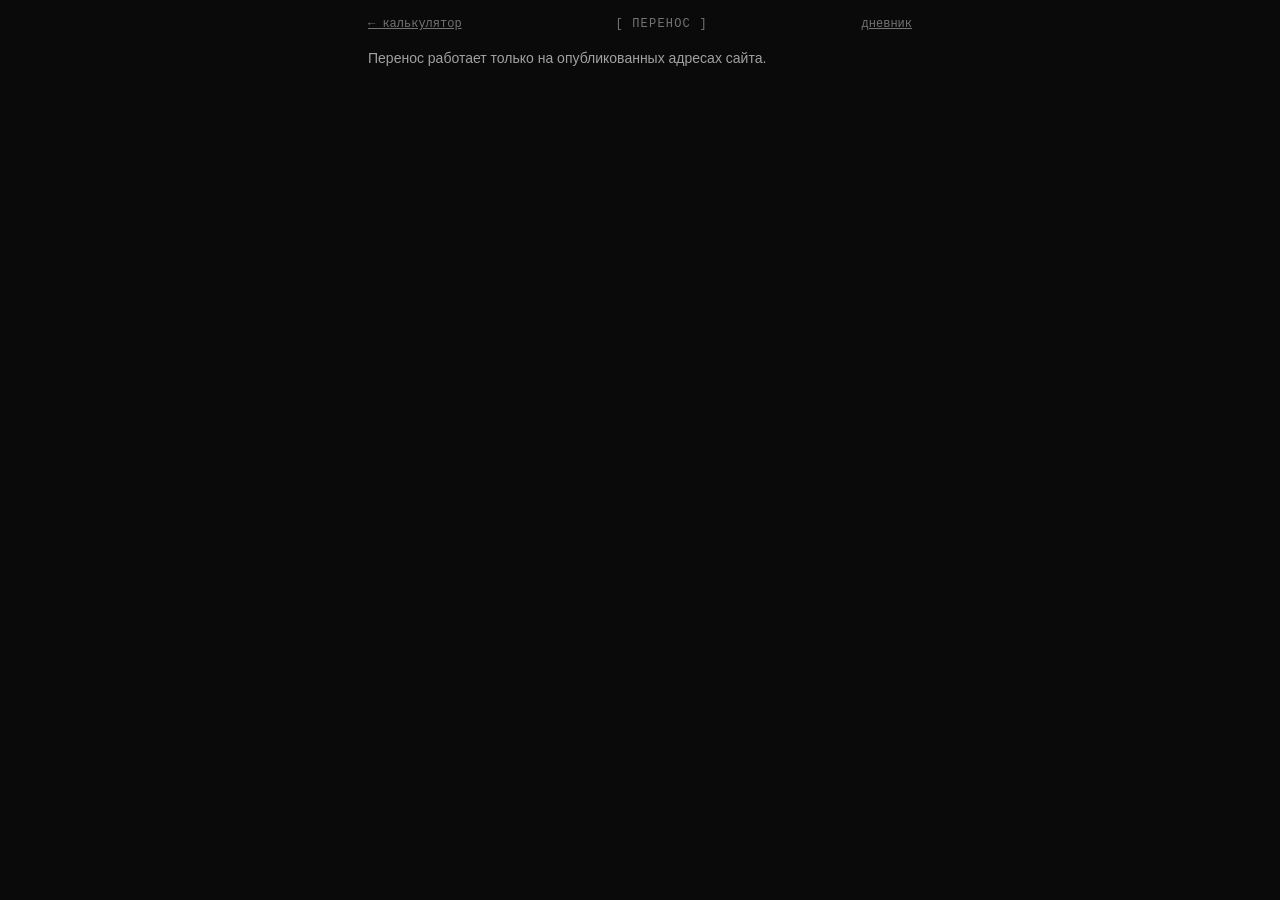
<file: perenos/index.html>
<!DOCTYPE html><html lang="ru"><head><meta charSet="utf-8"/><meta http-equiv="Content-Security-Policy" content="default-src 'self'; script-src 'self' 'sha256-AqCfskgXZ29fTlugOvvRFfHEqFInI92MCNCRwOy08OA=' 'sha256-OBTN3RiyCV4Bq7dFqZ5a2pAXjnCcCYeTJMO2I/LYKeo=' 'sha256-2N7X7GRsyObI6m0wIjz+4x2UHvcN5XbTBMr79rJcvUQ='; style-src 'self' 'unsafe-inline'; img-src 'self' data: blob:; font-src 'self'; connect-src 'self' https://api.bybit.com wss://stream.bybit.com https://api.bytick.com https://www.okx.com wss://ws.okx.com https://api.hyperliquid.xyz wss://api.hyperliquid.xyz https://fapi.binance.com wss://fstream.binance.com https://api.kraken.com https://functions.yandexcloud.net/d4eonlkhj2nqibsc80rg; object-src 'none'; base-uri 'none'; form-action 'none'; frame-src 'none'; worker-src 'none'"/><meta name="referrer" content="no-referrer"/><meta name="viewport" content="width=device-width, initial-scale=1"/><link rel="stylesheet" href="/_next/static/chunks/12hw001cyndrb.css" data-precedence="next"/><link rel="preload" as="script" fetchPriority="low" href="/_next/static/chunks/3y705tc4v-41-.js"/><script src="/_next/static/chunks/1k2w3nq2-wg_-.js" async=""></script><script src="/_next/static/chunks/39_j1bdzreq0m.js" async=""></script><script src="/_next/static/chunks/1_cj-8-l8b830.js" async=""></script><script src="/_next/static/chunks/turbopack-2u1d16houkiyo.js" async=""></script><script src="/_next/static/chunks/1aa31v-z2xizk.js" async=""></script><script src="/_next/static/chunks/0-92c3tv2o46c.js" async=""></script><script src="/_next/static/chunks/1z7n11jpx96t0.js" async=""></script><title>Trednik</title><meta name="description" content="Калькулятор позиции с комиссиями площадок"/><meta name="robots" content="noindex, nofollow"/><link rel="icon" href="/icon.svg?icon.0g26xv4dgf2es.svg" sizes="any" type="image/svg+xml"/><script src="/_next/static/chunks/0cz1d0mv5g_q7.js" noModule=""></script></head><body class="bg-neutral-950 text-neutral-100 antialiased"><div hidden=""><!--$--><!--/$--></div><!--$!--><template data-dgst=""></template><!--/$--><!--$!--><template data-dgst=""></template><main class="p-4 font-mono text-sm text-neutral-500">Загрузка…</main><!--/$--><!--$--><!--/$--><!--$!--><template data-dgst=""></template><!--/$--><script id="_R_">(globalThis["TURBOPACK"] || (globalThis["TURBOPACK"] = [])).push({"otherChunks":["static/chunks/3y705tc4v-41-.js","static/chunks/1k2w3nq2-wg_-.js","static/chunks/39_j1bdzreq0m.js","static/chunks/1_cj-8-l8b830.js"],"runtimeModuleIds":[94553]});</script><script src="/_next/static/chunks/3y705tc4v-41-.js" async=""></script><script>(self.__next_f=self.__next_f||[]).push([0])</script><script>self.__next_f.push([1,"1:\"$Sreact.fragment\"\n2:\"/_next/static/chunks/1aa31v-z2xizk.js\"\n3:\"/_next/static/chunks/0-92c3tv2o46c.js\"\n4:I[70326,[\"$2\",\"$3\"],\"NoEval\"]\n5:I[51079,[\"$2\",\"$3\"],\"MoveBannerSlot\"]\n6:I[39756,[\"$2\",\"$3\"],\"default\"]\n7:I[37457,[\"$2\",\"$3\"],\"default\"]\n8:I[95883,[\"$2\",\"$3\"],\"ViewBeaconSlot\"]\nc:I[47257,[\"$2\",\"$3\"],\"ClientPageRoot\"]\nd:\"/_next/static/chunks/1z7n11jpx96t0.js\"\ne:I[48264,[\"$2\",\"$3\",\"$d\"],\"default\"]\n11:I[97367,[\"$2\",\"$3\"],\"OutletBoundary\"]\n12:\"$Sreact.suspense\"\n14:\"ViewportBoundary\"\n15:I[97367,[\"$2\",\"$3\"],\"$14\"]\n17:\"MetadataBoundary\"\n18:I[97367,[\"$2\",\"$3\"],\"$17\"]\n1a:I[68027,[\"$2\",\"$3\"],\"default\",1]\n:HL[\"/_next/static/chunks/12hw001cyndrb.css\",\"style\"]\na:X\nb:[[\"children\",{\"s\":\"__PAGE__\",\"h\":512,\"d\":{\"r\":[\"$\",\"$1\",\"c\",{\"children\":[[\"$\",\"$Lc\",null,{\"Component\":\"$e\",\"serverProvidedParams\":{\"searchParams\":{},\"params\":{},\"promises\":[\"$@f\",\"$@10\"]}}],[[\"$\",\"script\",\"script-0\",{\"src\":\"/_next/static/chunks/1z7n11jpx96t0.js\",\"async\":true,\"nonce\":\"$undefined\"}]],[\"$\",\"$L11\",null,{\"children\":[\"$\",\"$12\",null,{\"name\":\"Next.MetadataOutlet\",\"children\":\"$@13\"}]}]]}],\"p\":false,\"v\":null}}]]\n9:[[\"children\",{\"s\":\"perenos\",\"h\":512,\"d\":{\"r\":[\"$\",\"$1\",\"c\",{\"children\":[null,[\"$\",\"$L6\",null,{\"parallelRouterKey\":\"children\",\"error\":\"$undefined\",\"errorStyles\":\"$undefined\",\"errorScripts\":\"$undefined\",\"template\":[\"$\",\"$L7\",null,{}],\"templateStyles\":\"$undefined\",\"templateScripts\":\"$undefined\",\"notFound\":\"$undefined\",\"forbidden\":\"$undefined\",\"unauthorized\":\"$undefined\"}]]}],\"p\":false,\"v\":\"$a\"},\"c\":\"$Qb\"}]]\n0:{\"P\":null,\"c\":[\"\",\"perenos\",\"\"],\"q\":\"\",\"i\":false,\"t\":{\"t\":{\"s\":\"\",\"h\":528,\"d\":{\"r\":[\"$\",\"$1\",\"c\",{\"children\":[[[\"$\",\"link\",\"0\",{\"rel\":\"stylesheet\",\"href\":\"/_next/static/chunks/12hw001cyndrb.css\",\"precedence\":\"next\",\"crossOrigin\":\"$undefined\",\"nonce\":\"$undefined\"}],[\"$\",\"script\",\"script-0\",{\"src\":\"/_next/static/chunks/1aa31v-z2xizk.js\",\"async\":true,\"nonce\":\"$undefined\"}],[\"$\",\"script\",\"script-1\",{\"src\":\"/_next/static/chunks/0-92c3tv2o46c.js\",\"async\":true,\"nonce\":\"$undefined\"}]],[\"$\",\"html\",null,{\"lang\":\"ru\",\"children\":[\"$\",\"body\",null,{\"className\":\"bg-neutral-950 text-neutral-100 antialiased\",\"children\":[[\"$\",\"$L4\",null,{}],[\"$\",\"$L5\",null,{}],[\"$\",\"$L6\",null,{\"parallelRouterKey\":\"children\",\"error\":\"$undefined\",\"errorStyles\":\"$undefined\",\"errorScripts\":\"$undefined\",\"template\":[\"$\",\"$L7\",null,{}],\"templateStyles\":\"$undefined\",\"templateScripts\":\"$undefined\",\"notFound\":[[[\"$\",\"title\",null,{\"children\":\"404: This page could not be found.\"}],[\"$\",\"div\",null,{\"style\":{\"fontFamily\":\"system-ui,\\\"Segoe UI\\\",Roboto,Helvetica,Arial,sans-serif,\\\"Apple Color Emoji\\\",\\\"Segoe UI Emoji\\\"\",\"height\":\"100vh\",\"textAlign\":\"center\",\"display\":\"flex\",\"flexDirection\":\"column\",\"alignItems\":\"center\",\"justifyContent\":\"center\"},\"children\":[\"$\",\"div\",null,{\"children\":[[\"$\",\"style\",null,{\"dangerouslySetInnerHTML\":{\"__html\":\"body{color:#000;background:#fff;margin:0}.next-error-h1{border-right:1px solid rgba(0,0,0,.3)}@media (prefers-color-scheme:dark){body{color:#fff;background:#000}.next-error-h1{border-right:1px solid rgba(255,255,255,.3)}}\"}}],[\"$\",\"h1\",null,{\"className\":\"next-error-h1\",\"style\":{\"display\":\"inline-block\",\"margin\":\"0 20px 0 0\",\"padding\":\"0 23px 0 0\",\"fontSize\":24,\"fontWeight\":500,\"verticalAlign\":\"top\",\"lineHeight\":\"49px\"},\"children\":404}],[\"$\",\"div\",null,{\"style\":{\"display\":\"inline-block\"},\"children\":[\"$\",\"h2\",null,{\"style\":{\"fontSize\":14,\"fontWeight\":400,\"lineHeight\":\"49px\",\"margin\":0},\"children\":\"This page could not be found.\"}]}]]}]}]],[]],\"forbidden\":\"$undefined\",\"unauthorized\":\"$undefined\"}],[\"$\",\"$L8\",null,{}]]}]}]]}],\"p\":false,\"v\":null},\"c\":\"$Q9\"},\"h\":{\"r\":[\"$\",\"$1\",\"h\",{\"children\":[null,[\"$\",\"$L15\",null,{\"children\":\"$L16\"}],[\"$\",\"$L18\",null,{\"children\":[[\"$\",\"div\",null,{\"hidden\":true,\"children\":[\"$\",\"$12\",null,{\"name\":\"Next.Metadata\",\"children\":\"$L19\"}]}],null]}],null]}],\"p\":false,\"v\":null}},\"m\":\"$undefined\",\"G\":[\"$1a\",[[\"$\",\"link\",\"0\",{\"rel\":\"stylesheet\",\"href\":\"/_next/static/chunks/12hw001cyndrb.css\",\"precedence\":\"next\",\"crossOrigin\":\"$undefined\",\"nonce\":\"$undefined\"}]]],\"S\":true,\"r\":\"$undefined\",\"s\":\"$undefined\",\"a\":\"$undefined\",\"l\":\"$undefined\",\"p\":\"$undefined\",\"d\":\"$undefined\",\"b\":\"Jwb-Z5EUrekFUmCmtVQ9c\"}\na:C\nf:{}\n10:\"$b:0:1:d:r:props:children:0:props:serverProvidedParams:params\"\n16:[[\"$\",\"meta\",\"0\",{\"charSet\":\"utf-8\"}],[\"$\",\"meta\",\"1\",{\"name\":\"viewport\",\"content\":\"width=device-width, initial-scale=1\"}]]\n1b:I[27201,[\"$2\",\"$3\"],\"IconMark\"]\n13:null\n19:[[\"$\",\"title\",\"0\",{\"children\":\"Trednik\"}],[\"$\",\"meta\",\"1\",{\"name\":\"description\",\"content\":\"Калькулятор позиции с комиссиями площадок\"}],[\"$\",\"meta\",\"2\",{\"name\":\"robots\",\"content\":\"noindex, nofollow\"}],[\"$\",\"link\",\"3\",{\"rel\":\"icon\",\"href\":\"/icon.svg?icon.0g26xv4dgf2es.svg\",\"sizes\":\"any\",\"type\":\"image/svg+xml\"}],[\"$\",\"$L1b\",\"4\",{}]]\n"])</script></body></html>
</file>
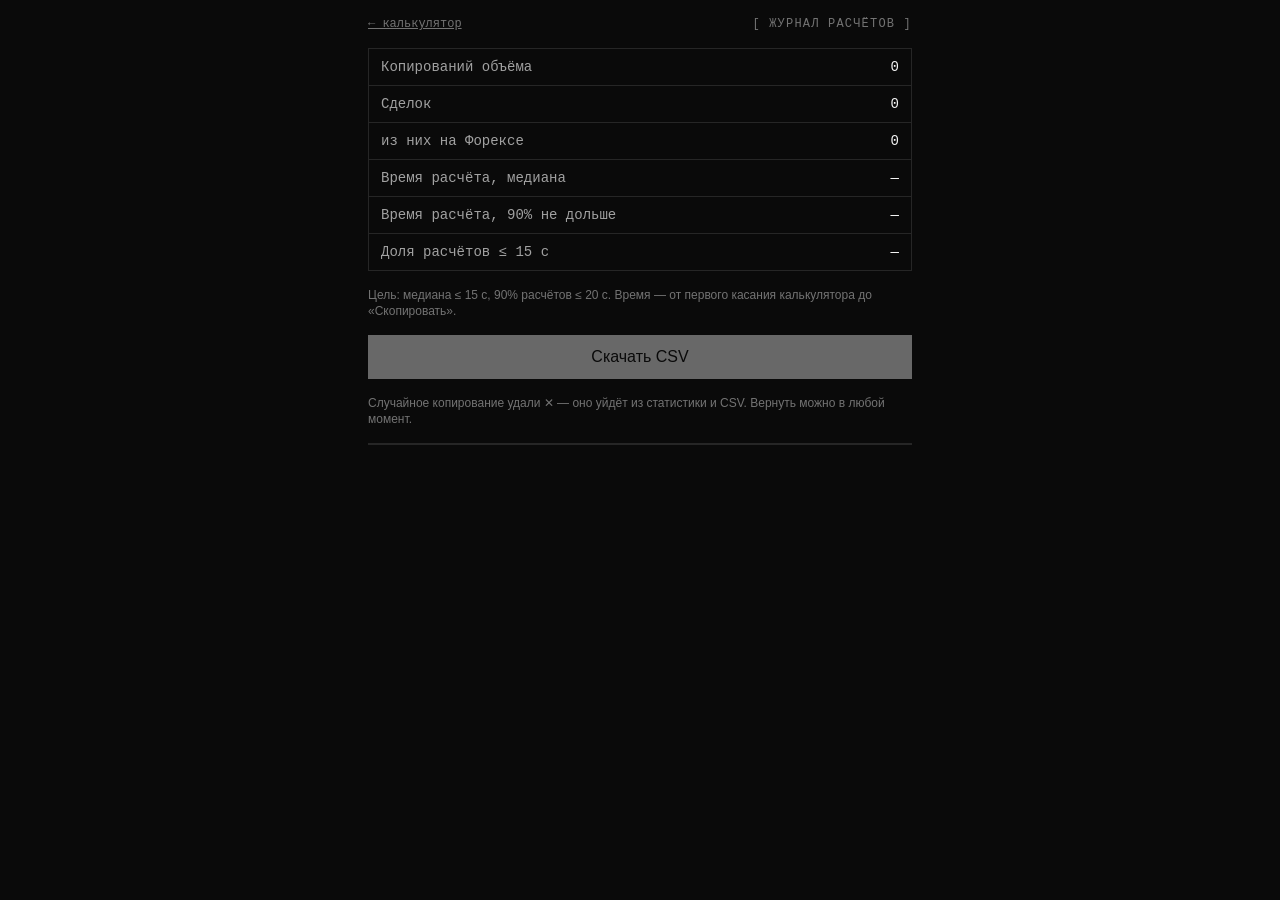
<file: stats/index.html>
<!DOCTYPE html><html lang="ru"><head><meta charSet="utf-8"/><meta http-equiv="Content-Security-Policy" content="default-src 'self'; script-src 'self' 'sha256-AqCfskgXZ29fTlugOvvRFfHEqFInI92MCNCRwOy08OA=' 'sha256-OBTN3RiyCV4Bq7dFqZ5a2pAXjnCcCYeTJMO2I/LYKeo=' 'sha256-3Z0OJmRkvnfhu7Mig+1hfiWXppBEiMxTo426LZ0BYjs='; style-src 'self' 'unsafe-inline'; img-src 'self' data: blob:; font-src 'self'; connect-src 'self' https://api.bybit.com wss://stream.bybit.com https://api.bytick.com https://www.okx.com wss://ws.okx.com https://api.hyperliquid.xyz wss://api.hyperliquid.xyz https://fapi.binance.com wss://fstream.binance.com https://api.kraken.com https://functions.yandexcloud.net/d4eonlkhj2nqibsc80rg; object-src 'none'; base-uri 'none'; form-action 'none'; frame-src 'none'; worker-src 'none'"/><meta name="referrer" content="no-referrer"/><meta name="viewport" content="width=device-width, initial-scale=1"/><link rel="stylesheet" href="/_next/static/chunks/12hw001cyndrb.css" data-precedence="next"/><link rel="preload" as="script" fetchPriority="low" href="/_next/static/chunks/3y705tc4v-41-.js"/><script src="/_next/static/chunks/1k2w3nq2-wg_-.js" async=""></script><script src="/_next/static/chunks/39_j1bdzreq0m.js" async=""></script><script src="/_next/static/chunks/1_cj-8-l8b830.js" async=""></script><script src="/_next/static/chunks/turbopack-2u1d16houkiyo.js" async=""></script><script src="/_next/static/chunks/1aa31v-z2xizk.js" async=""></script><script src="/_next/static/chunks/0-92c3tv2o46c.js" async=""></script><script src="/_next/static/chunks/3_by9jw20tba4.js" async=""></script><title>Trednik</title><meta name="description" content="Калькулятор позиции с комиссиями площадок"/><meta name="robots" content="noindex, nofollow"/><link rel="icon" href="/icon.svg?icon.0g26xv4dgf2es.svg" sizes="any" type="image/svg+xml"/><script src="/_next/static/chunks/0cz1d0mv5g_q7.js" noModule=""></script></head><body class="bg-neutral-950 text-neutral-100 antialiased"><div hidden=""><!--$--><!--/$--></div><!--$!--><template data-dgst=""></template><!--/$--><!--$!--><template data-dgst=""></template><main class="p-4 font-mono text-sm text-neutral-500">Загрузка…</main><!--/$--><!--$--><!--/$--><!--$!--><template data-dgst=""></template><!--/$--><script id="_R_">(globalThis["TURBOPACK"] || (globalThis["TURBOPACK"] = [])).push({"otherChunks":["static/chunks/3y705tc4v-41-.js","static/chunks/1k2w3nq2-wg_-.js","static/chunks/39_j1bdzreq0m.js","static/chunks/1_cj-8-l8b830.js"],"runtimeModuleIds":[94553]});</script><script src="/_next/static/chunks/3y705tc4v-41-.js" async=""></script><script>(self.__next_f=self.__next_f||[]).push([0])</script><script>self.__next_f.push([1,"1:\"$Sreact.fragment\"\n2:\"/_next/static/chunks/1aa31v-z2xizk.js\"\n3:\"/_next/static/chunks/0-92c3tv2o46c.js\"\n4:I[70326,[\"$2\",\"$3\"],\"NoEval\"]\n5:I[51079,[\"$2\",\"$3\"],\"MoveBannerSlot\"]\n6:I[39756,[\"$2\",\"$3\"],\"default\"]\n7:I[37457,[\"$2\",\"$3\"],\"default\"]\n8:I[95883,[\"$2\",\"$3\"],\"ViewBeaconSlot\"]\nc:I[47257,[\"$2\",\"$3\"],\"ClientPageRoot\"]\nd:\"/_next/static/chunks/3_by9jw20tba4.js\"\ne:I[10866,[\"$2\",\"$3\",\"$d\"],\"default\"]\n11:I[97367,[\"$2\",\"$3\"],\"OutletBoundary\"]\n12:\"$Sreact.suspense\"\n14:\"ViewportBoundary\"\n15:I[97367,[\"$2\",\"$3\"],\"$14\"]\n17:\"MetadataBoundary\"\n18:I[97367,[\"$2\",\"$3\"],\"$17\"]\n1a:I[68027,[\"$2\",\"$3\"],\"default\",1]\n:HL[\"/_next/static/chunks/12hw001cyndrb.css\",\"style\"]\na:X\nb:[[\"children\",{\"s\":\"__PAGE__\",\"h\":512,\"d\":{\"r\":[\"$\",\"$1\",\"c\",{\"children\":[[\"$\",\"$Lc\",null,{\"Component\":\"$e\",\"serverProvidedParams\":{\"searchParams\":{},\"params\":{},\"promises\":[\"$@f\",\"$@10\"]}}],[[\"$\",\"script\",\"script-0\",{\"src\":\"/_next/static/chunks/3_by9jw20tba4.js\",\"async\":true,\"nonce\":\"$undefined\"}]],[\"$\",\"$L11\",null,{\"children\":[\"$\",\"$12\",null,{\"name\":\"Next.MetadataOutlet\",\"children\":\"$@13\"}]}]]}],\"p\":false,\"v\":null}}]]\n9:[[\"children\",{\"s\":\"stats\",\"h\":512,\"d\":{\"r\":[\"$\",\"$1\",\"c\",{\"children\":[null,[\"$\",\"$L6\",null,{\"parallelRouterKey\":\"children\",\"error\":\"$undefined\",\"errorStyles\":\"$undefined\",\"errorScripts\":\"$undefined\",\"template\":[\"$\",\"$L7\",null,{}],\"templateStyles\":\"$undefined\",\"templateScripts\":\"$undefined\",\"notFound\":\"$undefined\",\"forbidden\":\"$undefined\",\"unauthorized\":\"$undefined\"}]]}],\"p\":false,\"v\":\"$a\"},\"c\":\"$Qb\"}]]\n0:{\"P\":null,\"c\":[\"\",\"stats\",\"\"],\"q\":\"\",\"i\":false,\"t\":{\"t\":{\"s\":\"\",\"h\":528,\"d\":{\"r\":[\"$\",\"$1\",\"c\",{\"children\":[[[\"$\",\"link\",\"0\",{\"rel\":\"stylesheet\",\"href\":\"/_next/static/chunks/12hw001cyndrb.css\",\"precedence\":\"next\",\"crossOrigin\":\"$undefined\",\"nonce\":\"$undefined\"}],[\"$\",\"script\",\"script-0\",{\"src\":\"/_next/static/chunks/1aa31v-z2xizk.js\",\"async\":true,\"nonce\":\"$undefined\"}],[\"$\",\"script\",\"script-1\",{\"src\":\"/_next/static/chunks/0-92c3tv2o46c.js\",\"async\":true,\"nonce\":\"$undefined\"}]],[\"$\",\"html\",null,{\"lang\":\"ru\",\"children\":[\"$\",\"body\",null,{\"className\":\"bg-neutral-950 text-neutral-100 antialiased\",\"children\":[[\"$\",\"$L4\",null,{}],[\"$\",\"$L5\",null,{}],[\"$\",\"$L6\",null,{\"parallelRouterKey\":\"children\",\"error\":\"$undefined\",\"errorStyles\":\"$undefined\",\"errorScripts\":\"$undefined\",\"template\":[\"$\",\"$L7\",null,{}],\"templateStyles\":\"$undefined\",\"templateScripts\":\"$undefined\",\"notFound\":[[[\"$\",\"title\",null,{\"children\":\"404: This page could not be found.\"}],[\"$\",\"div\",null,{\"style\":{\"fontFamily\":\"system-ui,\\\"Segoe UI\\\",Roboto,Helvetica,Arial,sans-serif,\\\"Apple Color Emoji\\\",\\\"Segoe UI Emoji\\\"\",\"height\":\"100vh\",\"textAlign\":\"center\",\"display\":\"flex\",\"flexDirection\":\"column\",\"alignItems\":\"center\",\"justifyContent\":\"center\"},\"children\":[\"$\",\"div\",null,{\"children\":[[\"$\",\"style\",null,{\"dangerouslySetInnerHTML\":{\"__html\":\"body{color:#000;background:#fff;margin:0}.next-error-h1{border-right:1px solid rgba(0,0,0,.3)}@media (prefers-color-scheme:dark){body{color:#fff;background:#000}.next-error-h1{border-right:1px solid rgba(255,255,255,.3)}}\"}}],[\"$\",\"h1\",null,{\"className\":\"next-error-h1\",\"style\":{\"display\":\"inline-block\",\"margin\":\"0 20px 0 0\",\"padding\":\"0 23px 0 0\",\"fontSize\":24,\"fontWeight\":500,\"verticalAlign\":\"top\",\"lineHeight\":\"49px\"},\"children\":404}],[\"$\",\"div\",null,{\"style\":{\"display\":\"inline-block\"},\"children\":[\"$\",\"h2\",null,{\"style\":{\"fontSize\":14,\"fontWeight\":400,\"lineHeight\":\"49px\",\"margin\":0},\"children\":\"This page could not be found.\"}]}]]}]}]],[]],\"forbidden\":\"$undefined\",\"unauthorized\":\"$undefined\"}],[\"$\",\"$L8\",null,{}]]}]}]]}],\"p\":false,\"v\":null},\"c\":\"$Q9\"},\"h\":{\"r\":[\"$\",\"$1\",\"h\",{\"children\":[null,[\"$\",\"$L15\",null,{\"children\":\"$L16\"}],[\"$\",\"$L18\",null,{\"children\":[[\"$\",\"div\",null,{\"hidden\":true,\"children\":[\"$\",\"$12\",null,{\"name\":\"Next.Metadata\",\"children\":\"$L19\"}]}],null]}],null]}],\"p\":false,\"v\":null}},\"m\":\"$undefined\",\"G\":[\"$1a\",[[\"$\",\"link\",\"0\",{\"rel\":\"stylesheet\",\"href\":\"/_next/static/chunks/12hw001cyndrb.css\",\"precedence\":\"next\",\"crossOrigin\":\"$undefined\",\"nonce\":\"$undefined\"}]]],\"S\":true,\"r\":\"$undefined\",\"s\":\"$undefined\",\"a\":\"$undefined\",\"l\":\"$undefined\",\"p\":\"$undefined\",\"d\":\"$undefined\",\"b\":\"Jwb-Z5EUrekFUmCmtVQ9c\"}\na:C\nf:{}\n10:\"$b:0:1:d:r:props:children:0:props:serverProvidedParams:params\"\n16:[[\"$\",\"meta\",\"0\",{\"charSet\":\"utf-8\"}],[\"$\",\"meta\",\"1\",{\"name\":\"viewport\",\"content\":\"width=device-width, initial-scale=1\"}]]\n1b:I[27201,[\"$2\",\"$3\"],\"IconMark\"]\n13:null\n19:[[\"$\",\"title\",\"0\",{\"children\":\"Trednik\"}],[\"$\",\"meta\",\"1\",{\"name\":\"description\",\"content\":\"Калькулятор позиции с комиссиями площадок\"}],[\"$\",\"meta\",\"2\",{\"name\":\"robots\",\"content\":\"noindex, nofollow\"}],[\"$\",\"link\",\"3\",{\"rel\":\"icon\",\"href\":\"/icon.svg?icon.0g26xv4dgf2es.svg\",\"sizes\":\"any\",\"type\":\"image/svg+xml\"}],[\"$\",\"$L1b\",\"4\",{}]]\n"])</script></body></html>
</file>
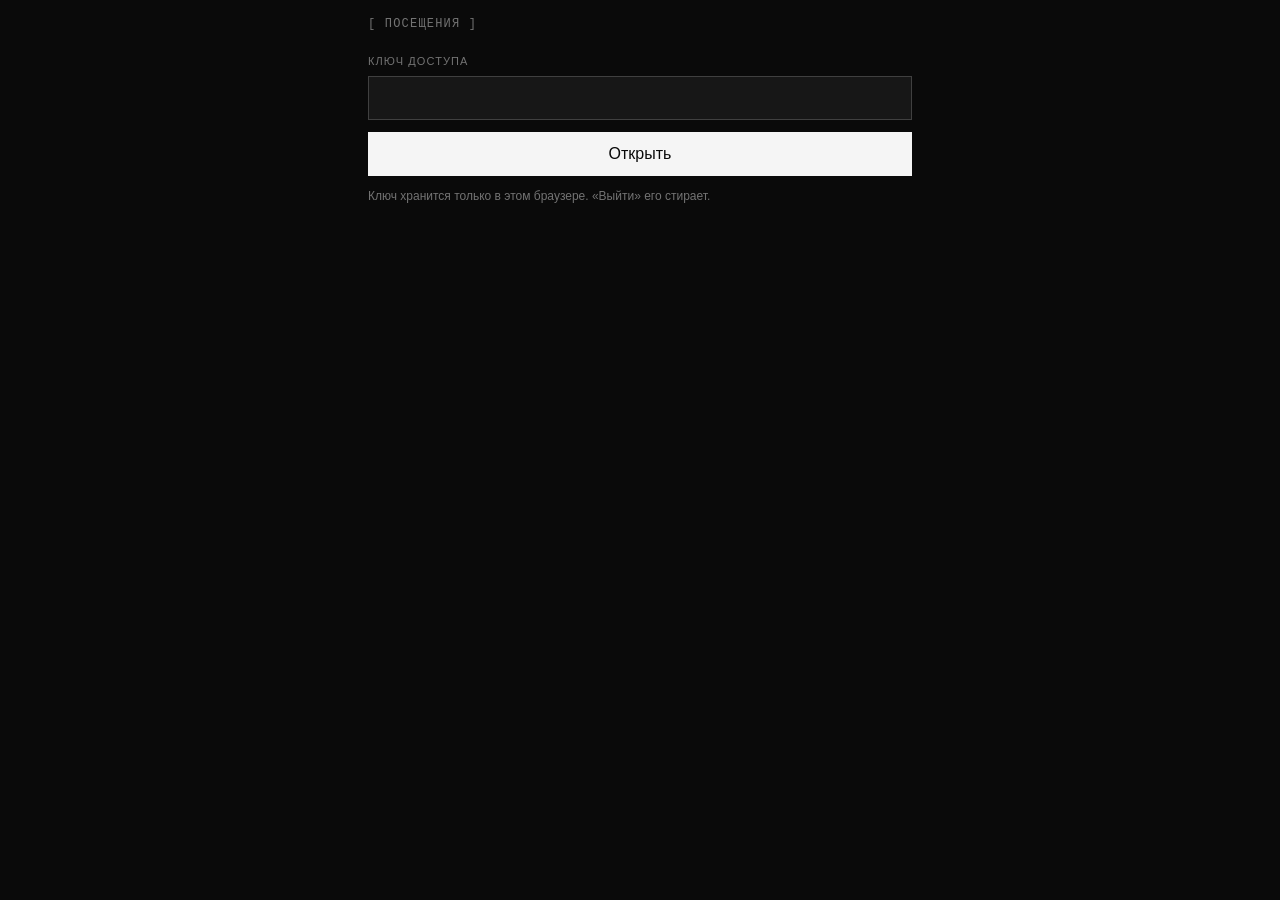
<file: svodka/index.html>
<!DOCTYPE html><html lang="ru"><head><meta charSet="utf-8"/><meta http-equiv="Content-Security-Policy" content="default-src 'self'; script-src 'self' 'sha256-AqCfskgXZ29fTlugOvvRFfHEqFInI92MCNCRwOy08OA=' 'sha256-OBTN3RiyCV4Bq7dFqZ5a2pAXjnCcCYeTJMO2I/LYKeo=' 'sha256-3mN8NcOaO9u4yyj/SuaFq1kGdY5SmaOM9XDTwUYmtEc='; style-src 'self' 'unsafe-inline'; img-src 'self' data: blob:; font-src 'self'; connect-src 'self' https://api.bybit.com wss://stream.bybit.com https://api.bytick.com https://www.okx.com wss://ws.okx.com https://api.hyperliquid.xyz wss://api.hyperliquid.xyz https://fapi.binance.com wss://fstream.binance.com https://api.kraken.com https://functions.yandexcloud.net/d4eonlkhj2nqibsc80rg; object-src 'none'; base-uri 'none'; form-action 'none'; frame-src 'none'; worker-src 'none'"/><meta name="referrer" content="no-referrer"/><meta name="viewport" content="width=device-width, initial-scale=1"/><link rel="stylesheet" href="/_next/static/chunks/12hw001cyndrb.css" data-precedence="next"/><link rel="preload" as="script" fetchPriority="low" href="/_next/static/chunks/3y705tc4v-41-.js"/><script src="/_next/static/chunks/1k2w3nq2-wg_-.js" async=""></script><script src="/_next/static/chunks/39_j1bdzreq0m.js" async=""></script><script src="/_next/static/chunks/1_cj-8-l8b830.js" async=""></script><script src="/_next/static/chunks/turbopack-2u1d16houkiyo.js" async=""></script><script src="/_next/static/chunks/1aa31v-z2xizk.js" async=""></script><script src="/_next/static/chunks/0-92c3tv2o46c.js" async=""></script><script src="/_next/static/chunks/348dy-j0f0z8x.js" async=""></script><title>Посещения</title><meta name="description" content="Калькулятор позиции с комиссиями площадок"/><meta name="robots" content="noindex, nofollow"/><link rel="icon" href="/icon.svg?icon.0g26xv4dgf2es.svg" sizes="any" type="image/svg+xml"/><script src="/_next/static/chunks/0cz1d0mv5g_q7.js" noModule=""></script></head><body class="bg-neutral-950 text-neutral-100 antialiased"><div hidden=""><!--$--><!--/$--></div><!--$!--><template data-dgst=""></template><!--/$--><!--$!--><template data-dgst=""></template><main class="p-4 font-mono text-sm text-neutral-500">Загрузка…</main><!--/$--><!--$--><!--/$--><!--$!--><template data-dgst=""></template><!--/$--><script id="_R_">(globalThis["TURBOPACK"] || (globalThis["TURBOPACK"] = [])).push({"otherChunks":["static/chunks/3y705tc4v-41-.js","static/chunks/1k2w3nq2-wg_-.js","static/chunks/39_j1bdzreq0m.js","static/chunks/1_cj-8-l8b830.js"],"runtimeModuleIds":[94553]});</script><script src="/_next/static/chunks/3y705tc4v-41-.js" async=""></script><script>(self.__next_f=self.__next_f||[]).push([0])</script><script>self.__next_f.push([1,"1:\"$Sreact.fragment\"\n2:\"/_next/static/chunks/1aa31v-z2xizk.js\"\n3:\"/_next/static/chunks/0-92c3tv2o46c.js\"\n4:I[70326,[\"$2\",\"$3\"],\"NoEval\"]\n5:I[51079,[\"$2\",\"$3\"],\"MoveBannerSlot\"]\n6:I[39756,[\"$2\",\"$3\"],\"default\"]\n7:I[37457,[\"$2\",\"$3\"],\"default\"]\n8:I[95883,[\"$2\",\"$3\"],\"ViewBeaconSlot\"]\nc:\"/_next/static/chunks/348dy-j0f0z8x.js\"\nd:I[95991,[\"$2\",\"$3\",\"$c\"],\"DashboardSlot\"]\ne:I[97367,[\"$2\",\"$3\"],\"OutletBoundary\"]\nf:\"$Sreact.suspense\"\n11:\"ViewportBoundary\"\n12:I[97367,[\"$2\",\"$3\"],\"$11\"]\n14:\"MetadataBoundary\"\n15:I[97367,[\"$2\",\"$3\"],\"$14\"]\n17:I[68027,[\"$2\",\"$3\"],\"default\",1]\n:HL[\"/_next/static/chunks/12hw001cyndrb.css\",\"style\"]\na:X\nb:[[\"children\",{\"s\":\"__PAGE__\",\"h\":512,\"d\":{\"r\":[\"$\",\"$1\",\"c\",{\"children\":[[\"$\",\"$Ld\",null,{}],[[\"$\",\"script\",\"script-0\",{\"src\":\"/_next/static/chunks/348dy-j0f0z8x.js\",\"async\":true,\"nonce\":\"$undefined\"}]],[\"$\",\"$Le\",null,{\"children\":[\"$\",\"$f\",null,{\"name\":\"Next.MetadataOutlet\",\"children\":\"$@10\"}]}]]}],\"p\":false,\"v\":null}}]]\n9:[[\"children\",{\"s\":\"svodka\",\"h\":512,\"d\":{\"r\":[\"$\",\"$1\",\"c\",{\"children\":[null,[\"$\",\"$L6\",null,{\"parallelRouterKey\":\"children\",\"error\":\"$undefined\",\"errorStyles\":\"$undefined\",\"errorScripts\":\"$undefined\",\"template\":[\"$\",\"$L7\",null,{}],\"templateStyles\":\"$undefined\",\"templateScripts\":\"$undefined\",\"notFound\":\"$undefined\",\"forbidden\":\"$undefined\",\"unauthorized\":\"$undefined\"}]]}],\"p\":false,\"v\":\"$a\"},\"c\":\"$Qb\"}]]\n0:{\"P\":null,\"c\":[\"\",\"svodka\",\"\"],\"q\":\"\",\"i\":false,\"t\":{\"t\":{\"s\":\"\",\"h\":528,\"d\":{\"r\":[\"$\",\"$1\",\"c\",{\"children\":[[[\"$\",\"link\",\"0\",{\"rel\":\"stylesheet\",\"href\":\"/_next/static/chunks/12hw001cyndrb.css\",\"precedence\":\"next\",\"crossOrigin\":\"$undefined\",\"nonce\":\"$undefined\"}],[\"$\",\"script\",\"script-0\",{\"src\":\"/_next/static/chunks/1aa31v-z2xizk.js\",\"async\":true,\"nonce\":\"$undefined\"}],[\"$\",\"script\",\"script-1\",{\"src\":\"/_next/static/chunks/0-92c3tv2o46c.js\",\"async\":true,\"nonce\":\"$undefined\"}]],[\"$\",\"html\",null,{\"lang\":\"ru\",\"children\":[\"$\",\"body\",null,{\"className\":\"bg-neutral-950 text-neutral-100 antialiased\",\"children\":[[\"$\",\"$L4\",null,{}],[\"$\",\"$L5\",null,{}],[\"$\",\"$L6\",null,{\"parallelRouterKey\":\"children\",\"error\":\"$undefined\",\"errorStyles\":\"$undefined\",\"errorScripts\":\"$undefined\",\"template\":[\"$\",\"$L7\",null,{}],\"templateStyles\":\"$undefined\",\"templateScripts\":\"$undefined\",\"notFound\":[[[\"$\",\"title\",null,{\"children\":\"404: This page could not be found.\"}],[\"$\",\"div\",null,{\"style\":{\"fontFamily\":\"system-ui,\\\"Segoe UI\\\",Roboto,Helvetica,Arial,sans-serif,\\\"Apple Color Emoji\\\",\\\"Segoe UI Emoji\\\"\",\"height\":\"100vh\",\"textAlign\":\"center\",\"display\":\"flex\",\"flexDirection\":\"column\",\"alignItems\":\"center\",\"justifyContent\":\"center\"},\"children\":[\"$\",\"div\",null,{\"children\":[[\"$\",\"style\",null,{\"dangerouslySetInnerHTML\":{\"__html\":\"body{color:#000;background:#fff;margin:0}.next-error-h1{border-right:1px solid rgba(0,0,0,.3)}@media (prefers-color-scheme:dark){body{color:#fff;background:#000}.next-error-h1{border-right:1px solid rgba(255,255,255,.3)}}\"}}],[\"$\",\"h1\",null,{\"className\":\"next-error-h1\",\"style\":{\"display\":\"inline-block\",\"margin\":\"0 20px 0 0\",\"padding\":\"0 23px 0 0\",\"fontSize\":24,\"fontWeight\":500,\"verticalAlign\":\"top\",\"lineHeight\":\"49px\"},\"children\":404}],[\"$\",\"div\",null,{\"style\":{\"display\":\"inline-block\"},\"children\":[\"$\",\"h2\",null,{\"style\":{\"fontSize\":14,\"fontWeight\":400,\"lineHeight\":\"49px\",\"margin\":0},\"children\":\"This page could not be found.\"}]}]]}]}]],[]],\"forbidden\":\"$undefined\",\"unauthorized\":\"$undefined\"}],[\"$\",\"$L8\",null,{}]]}]}]]}],\"p\":false,\"v\":null},\"c\":\"$Q9\"},\"h\":{\"r\":[\"$\",\"$1\",\"h\",{\"children\":[null,[\"$\",\"$L12\",null,{\"children\":\"$L13\"}],[\"$\",\"$L15\",null,{\"children\":[[\"$\",\"div\",null,{\"hidden\":true,\"children\":[\"$\",\"$f\",null,{\"name\":\"Next.Metadata\",\"children\":\"$L16\"}]}],null]}],null]}],\"p\":false,\"v\":null}},\"m\":\"$undefined\",\"G\":[\"$17\",[[\"$\",\"link\",\"0\",{\"rel\":\"stylesheet\",\"href\":\"/_next/static/chunks/12hw001cyndrb.css\",\"precedence\":\"next\",\"crossOrigin\":\"$undefined\",\"nonce\":\"$undefined\"}]]],\"S\":true,\"r\":\"$undefined\",\"s\":\"$undefined\",\"a\":\"$undefined\",\"l\":\"$undefined\",\"p\":\"$undefined\",\"d\":\"$undefined\",\"b\":\"Jwb-Z5EUrekFUmCmtVQ9c\"}\na:C\n13:[[\"$\",\"meta\",\"0\",{\"charSet\":\"utf-8\"}],[\"$\",\"meta\",\"1\",{\"name\":\"viewport\",\"content\":\"width=device-width, initial-scale=1\"}]]\n18:I[27201,[\"$2\",\"$3\"],\"IconMark\"]\n10:null\n16:[[\"$\",\"title\",\"0\",{\"children\":\"Посещения\"}],[\"$\",\"meta\",\"1\",{\"name\":\"description\",\"content\":\"Калькулятор позиции с комиссиями площадок\"}],[\"$\",\"meta\",\"2\",{\"name\":\"robots\",\"content\":\"noindex, nofollow\"}],[\"$\",\"link\",\"3\",{\"rel\":\"icon\",\"href\":\"/icon.svg?icon.0g26xv4dgf2es.svg\",\"sizes\":\"any\",\"type\":\"image/svg+xml\"}],[\"$\",\"$L18\",\"4\",{}]]\n"])</script></body></html>
</file>
<file: _next/static/chunks/12hw001cyndrb.css>
@layer properties{@supports (((-webkit-hyphens:none)) and (not (margin-trim:inline))) or ((-moz-orient:inline) and (not (color:rgb(from red r g b)))){*,:before,:after,::backdrop{--tw-rotate-x:initial;--tw-rotate-y:initial;--tw-rotate-z:initial;--tw-skew-x:initial;--tw-skew-y:initial;--tw-pan-x:initial;--tw-pan-y:initial;--tw-pinch-zoom:initial;--tw-space-y-reverse:0;--tw-divide-y-reverse:0;--tw-border-style:solid;--tw-leading:initial;--tw-font-weight:initial;--tw-tracking:initial;--tw-shadow:0 0 #0000;--tw-shadow-color:initial;--tw-shadow-alpha:100%;--tw-inset-shadow:0 0 #0000;--tw-inset-shadow-color:initial;--tw-inset-shadow-alpha:100%;--tw-ring-color:initial;--tw-ring-shadow:0 0 #0000;--tw-inset-ring-color:initial;--tw-inset-ring-shadow:0 0 #0000;--tw-ring-inset:initial;--tw-ring-offset-width:0px;--tw-ring-offset-color:#fff;--tw-ring-offset-shadow:0 0 #0000;--tw-blur:initial;--tw-brightness:initial;--tw-contrast:initial;--tw-grayscale:initial;--tw-hue-rotate:initial;--tw-invert:initial;--tw-opacity:initial;--tw-saturate:initial;--tw-sepia:initial;--tw-drop-shadow:initial;--tw-drop-shadow-color:initial;--tw-drop-shadow-alpha:100%;--tw-drop-shadow-size:initial}}}@layer theme{:root,:host{--font-sans:-apple-system, BlinkMacSystemFont, "Segoe UI", Roboto, "Helvetica Neue", "Noto Sans", Arial, sans-serif, "Apple Color Emoji", "Segoe UI Emoji", "Segoe UI Symbol", "Noto Color Emoji";--font-mono:ui-monospace, SFMono-Regular, Menlo, Monaco, Consolas, "Liberation Mono", "Courier New", monospace;--color-red-300:#ffa3a3;--color-red-400:#ff6568;--color-red-500:#fb2c36;--color-amber-200:#fee685;--color-amber-300:#ffd236;--color-amber-400:#fcbb00;--color-green-400:#05df72;--color-emerald-400:#00d294;--color-sky-300:#77d4ff;--color-neutral-100:#f5f5f5;--color-neutral-200:#e5e5e5;--color-neutral-300:#d4d4d4;--color-neutral-400:#a1a1a1;--color-neutral-500:#737373;--color-neutral-600:#525252;--color-neutral-700:#404040;--color-neutral-800:#262626;--color-neutral-900:#171717;--color-neutral-950:#0a0a0a;--spacing:.25rem;--container-xl:36rem;--text-xs:.75rem;--text-xs--line-height:calc(1 / .75);--text-sm:.875rem;--text-sm--line-height:calc(1.25 / .875);--text-base:1rem;--text-base--line-height:calc(1.5 / 1);--text-lg:1.125rem;--text-lg--line-height:calc(1.75 / 1.125);--text-2xl:1.5rem;--text-2xl--line-height:calc(2 / 1.5);--text-3xl:1.875rem;--text-3xl--line-height:calc(2.25 / 1.875);--font-weight-normal:400;--font-weight-medium:500;--font-weight-bold:700;--tracking-wide:.025em;--tracking-wider:.05em;--tracking-widest:.1em;--leading-tight:1.25;--default-font-family:var(--font-sans);--default-mono-font-family:var(--font-mono)}@supports (color:lab(0% 0 0)){:root,:host{--color-red-300:lab(76.5514% 36.422 15.5335);--color-red-400:lab(63.7053% 60.745 31.3109);--color-red-500:lab(55.4814% 75.0732 48.8528);--color-amber-200:lab(91.7203% -.505269 49.9084);--color-amber-300:lab(86.4156% 6.13147 78.3961);--color-amber-400:lab(80.1641% 16.6016 99.2089);--color-green-400:lab(78.503% -64.9265 39.7492);--color-emerald-400:lab(75.0771% -60.7313 19.4147);--color-sky-300:lab(80.3307% -20.2945 -31.385);--color-neutral-100:lab(96.52% -.0000298023 .0000119209);--color-neutral-200:lab(90.952% 0 -.0000119209);--color-neutral-300:lab(84.92% 0 -.0000119209);--color-neutral-400:lab(66.128% -.0000298023 .0000119209);--color-neutral-500:lab(48.496% 0 0);--color-neutral-600:lab(34.924% 0 0);--color-neutral-700:lab(27.036% 0 0);--color-neutral-800:lab(15.204% 0 -.00000596046);--color-neutral-900:lab(7.78201% -.0000149012 0);--color-neutral-950:lab(2.75381% 0 0)}}}@layer base{*,:after,:before,::backdrop{box-sizing:border-box;border:0 solid;margin:0;padding:0}::file-selector-button{box-sizing:border-box;border:0 solid;margin:0;padding:0}html,:host{-webkit-text-size-adjust:100%;tab-size:4;line-height:1.5;font-family:var(--default-font-family,-apple-system, BlinkMacSystemFont, "Segoe UI", Roboto, "Helvetica Neue", "Noto Sans", Arial, sans-serif, "Apple Color Emoji", "Segoe UI Emoji", "Segoe UI Symbol", "Noto Color Emoji");font-feature-settings:var(--default-font-feature-settings,normal);font-variation-settings:var(--default-font-variation-settings,normal);-webkit-tap-highlight-color:transparent}hr{height:0;color:inherit;border-top-width:1px}abbr:where([title]){-webkit-text-decoration:underline dotted;text-decoration:underline dotted}h1,h2,h3,h4,h5,h6{font-size:inherit;font-weight:inherit}a{color:inherit;-webkit-text-decoration:inherit;-webkit-text-decoration:inherit;-webkit-text-decoration:inherit;-webkit-text-decoration:inherit;text-decoration:inherit}b,strong{font-weight:bolder}code,kbd,samp,pre{font-family:var(--default-mono-font-family,ui-monospace, SFMono-Regular, Menlo, Monaco, Consolas, "Liberation Mono", "Courier New", monospace);font-feature-settings:var(--default-mono-font-feature-settings,normal);font-variation-settings:var(--default-mono-font-variation-settings,normal);font-size:1em}small{font-size:80%}sub,sup{vertical-align:baseline;font-size:75%;line-height:0;position:relative}sub{bottom:-.25em}sup{top:-.5em}table{text-indent:0;border-color:inherit;border-collapse:collapse}:-moz-focusring:where(:not(iframe)){outline:auto}progress{vertical-align:baseline}summary{display:list-item}ol,ul,menu{list-style:none}img,svg,video,canvas,audio,iframe,embed,object{vertical-align:middle;display:block}img,video{max-width:100%;height:auto}button,input,select,optgroup,textarea{font:inherit;font-feature-settings:inherit;font-variation-settings:inherit;letter-spacing:inherit;color:inherit;opacity:1;background-color:#0000;border-radius:0}::file-selector-button{font:inherit;font-feature-settings:inherit;font-variation-settings:inherit;letter-spacing:inherit;color:inherit;opacity:1;background-color:#0000;border-radius:0}:where(select:is([multiple],[size])) optgroup{font-weight:bolder}:where(select:is([multiple],[size])) optgroup option{padding-inline-start:20px}::file-selector-button{margin-inline-end:4px}::placeholder{opacity:1}@supports (not ((-webkit-appearance:-apple-pay-button))) or (contain-intrinsic-size:1px){::placeholder{color:currentColor}@supports (color:color-mix(in lab, red, red)){::placeholder{color:color-mix(in oklab, currentcolor 50%, transparent)}}}textarea{resize:vertical}::-webkit-search-decoration{-webkit-appearance:none}::-webkit-date-and-time-value{min-height:1lh;text-align:inherit}::-webkit-datetime-edit{display:inline-flex}::-webkit-datetime-edit-fields-wrapper{padding:0}::-webkit-datetime-edit{padding-block:0}::-webkit-datetime-edit-year-field{padding-block:0}::-webkit-datetime-edit-month-field{padding-block:0}::-webkit-datetime-edit-day-field{padding-block:0}::-webkit-datetime-edit-hour-field{padding-block:0}::-webkit-datetime-edit-minute-field{padding-block:0}::-webkit-datetime-edit-second-field{padding-block:0}::-webkit-datetime-edit-millisecond-field{padding-block:0}::-webkit-datetime-edit-meridiem-field{padding-block:0}::-webkit-calendar-picker-indicator{line-height:1}:-moz-ui-invalid{box-shadow:none}button,input:where([type=button],[type=reset],[type=submit]){appearance:button}::file-selector-button{appearance:button}::-webkit-inner-spin-button{height:auto}::-webkit-outer-spin-button{height:auto}[hidden]:where(:not([hidden=until-found])){display:none!important}}@layer components;@layer utilities{.pointer-events-none{pointer-events:none}.invisible{visibility:hidden}.visible{visibility:visible}.sr-only{clip-path:inset(50%);white-space:nowrap;border-width:0;width:1px;height:1px;margin:-1px;padding:0;position:absolute;overflow:hidden}.absolute{position:absolute}.fixed{position:fixed}.relative{position:relative}.static{position:static}.inset-0{inset:0}.top-0{top:0}.top-1{top:var(--spacing)}.left-2{left:calc(var(--spacing) * 2)}.z-10{z-index:10}.z-20{z-index:20}.container{width:100%}@media (min-width:40rem){.container{max-width:40rem}}@media (min-width:48rem){.container{max-width:48rem}}@media (min-width:64rem){.container{max-width:64rem}}@media (min-width:80rem){.container{max-width:80rem}}@media (min-width:96rem){.container{max-width:96rem}}.-mx-4{margin-inline:calc(var(--spacing) * -4)}.mx-auto{margin-inline:auto}.-mt-2{margin-top:calc(var(--spacing) * -2)}.mt-1{margin-top:var(--spacing)}.mt-2{margin-top:calc(var(--spacing) * 2)}.mt-3{margin-top:calc(var(--spacing) * 3)}.mt-4{margin-top:calc(var(--spacing) * 4)}.ml-auto{margin-left:auto}.block{display:block}.flex{display:flex}.grid{display:grid}.hidden{display:none}.inline{display:inline}.inline-block{display:inline-block}.inline-flex{display:inline-flex}.table{display:table}.size-2{width:calc(var(--spacing) * 2);height:calc(var(--spacing) * 2)}.size-5{width:calc(var(--spacing) * 5);height:calc(var(--spacing) * 5)}.size-6{width:calc(var(--spacing) * 6);height:calc(var(--spacing) * 6)}.h-11{height:calc(var(--spacing) * 11)}.h-12{height:calc(var(--spacing) * 12)}.h-56{height:calc(var(--spacing) * 56)}.h-60{height:calc(var(--spacing) * 60)}.min-h-5{min-height:calc(var(--spacing) * 5)}.min-h-9{min-height:calc(var(--spacing) * 9)}.min-h-11{min-height:calc(var(--spacing) * 11)}.min-h-12{min-height:calc(var(--spacing) * 12)}.w-7{width:calc(var(--spacing) * 7)}.w-11{width:calc(var(--spacing) * 11)}.w-16{width:calc(var(--spacing) * 16)}.w-40{width:calc(var(--spacing) * 40)}.w-full{width:100%}.max-w-32{max-width:calc(var(--spacing) * 32)}.max-w-xl{max-width:var(--container-xl)}.min-w-0{min-width:0}.min-w-11{min-width:calc(var(--spacing) * 11)}.flex-1{flex:1}.flex-\[1\.3\]{flex:1.3}.flex-none{flex:none}.shrink-0{flex-shrink:0}.transform{transform:var(--tw-rotate-x,) var(--tw-rotate-y,) var(--tw-rotate-z,) var(--tw-skew-x,) var(--tw-skew-y,)}.cursor-pointer{cursor:pointer}.touch-pan-y{--tw-pan-y:pan-y;touch-action:var(--tw-pan-x,) var(--tw-pan-y,) var(--tw-pinch-zoom,)}.list-decimal{list-style-type:decimal}.list-none{list-style-type:none}.grid-cols-2{grid-template-columns:repeat(2,minmax(0,1fr))}.flex-col{flex-direction:column}.flex-wrap{flex-wrap:wrap}.content-center{align-content:center}.items-center{align-items:center}.items-end{align-items:flex-end}.items-start{align-items:flex-start}.justify-between{justify-content:space-between}.justify-center{justify-content:center}.gap-1{gap:var(--spacing)}.gap-1\.5{gap:calc(var(--spacing) * 1.5)}.gap-2{gap:calc(var(--spacing) * 2)}.gap-3{gap:calc(var(--spacing) * 3)}.gap-px{gap:1px}:where(.space-y-1>:not(:last-child)){--tw-space-y-reverse:0;margin-block-start:calc(var(--spacing) * var(--tw-space-y-reverse));margin-block-end:calc(var(--spacing) * calc(1 - var(--tw-space-y-reverse)))}:where(.space-y-1\.5>:not(:last-child)){--tw-space-y-reverse:0;margin-block-start:calc(calc(var(--spacing) * 1.5) * var(--tw-space-y-reverse));margin-block-end:calc(calc(var(--spacing) * 1.5) * calc(1 - var(--tw-space-y-reverse)))}:where(.space-y-2>:not(:last-child)){--tw-space-y-reverse:0;margin-block-start:calc(calc(var(--spacing) * 2) * var(--tw-space-y-reverse));margin-block-end:calc(calc(var(--spacing) * 2) * calc(1 - var(--tw-space-y-reverse)))}:where(.space-y-3>:not(:last-child)){--tw-space-y-reverse:0;margin-block-start:calc(calc(var(--spacing) * 3) * var(--tw-space-y-reverse));margin-block-end:calc(calc(var(--spacing) * 3) * calc(1 - var(--tw-space-y-reverse)))}:where(.space-y-4>:not(:last-child)){--tw-space-y-reverse:0;margin-block-start:calc(calc(var(--spacing) * 4) * var(--tw-space-y-reverse));margin-block-end:calc(calc(var(--spacing) * 4) * calc(1 - var(--tw-space-y-reverse)))}:where(.space-y-5>:not(:last-child)){--tw-space-y-reverse:0;margin-block-start:calc(calc(var(--spacing) * 5) * var(--tw-space-y-reverse));margin-block-end:calc(calc(var(--spacing) * 5) * calc(1 - var(--tw-space-y-reverse)))}.gap-x-2{column-gap:calc(var(--spacing) * 2)}.gap-x-4{column-gap:calc(var(--spacing) * 4)}:where(.divide-y>:not(:last-child)){--tw-divide-y-reverse:0;border-bottom-style:var(--tw-border-style);border-top-style:var(--tw-border-style);border-top-width:calc(1px * var(--tw-divide-y-reverse));border-bottom-width:calc(1px * calc(1 - var(--tw-divide-y-reverse)))}:where(.divide-neutral-800>:not(:last-child)){border-color:var(--color-neutral-800)}.truncate{text-overflow:ellipsis;white-space:nowrap;overflow:hidden}.overflow-x-auto{overflow-x:auto}.rounded{border-radius:.25rem}.rounded-full{border-radius:2147483647px}.border{border-style:var(--tw-border-style);border-width:1px}.border-y{border-block-style:var(--tw-border-style);border-block-width:1px}.border-t{border-top-style:var(--tw-border-style);border-top-width:1px}.border-b{border-bottom-style:var(--tw-border-style);border-bottom-width:1px}.border-l-2{border-left-style:var(--tw-border-style);border-left-width:2px}.border-dashed{--tw-border-style:dashed;border-style:dashed}.border-amber-300\/40{border-color:#ffd23666}@supports (color:color-mix(in lab, red, red)){.border-amber-300\/40{border-color:color-mix(in oklab, var(--color-amber-300) 40%, transparent)}}.border-amber-400{border-color:var(--color-amber-400)}.border-amber-400\/60{border-color:#fcbb0099}@supports (color:color-mix(in lab, red, red)){.border-amber-400\/60{border-color:color-mix(in oklab, var(--color-amber-400) 60%, transparent)}}.border-amber-400\/70{border-color:#fcbb00b3}@supports (color:color-mix(in lab, red, red)){.border-amber-400\/70{border-color:color-mix(in oklab, var(--color-amber-400) 70%, transparent)}}.border-green-400{border-color:var(--color-green-400)}.border-neutral-100{border-color:var(--color-neutral-100)}.border-neutral-600{border-color:var(--color-neutral-600)}.border-neutral-700{border-color:var(--color-neutral-700)}.border-neutral-800{border-color:var(--color-neutral-800)}.border-neutral-950{border-color:var(--color-neutral-950)}.border-red-400{border-color:var(--color-red-400)}.border-red-400\/60{border-color:#ff656899}@supports (color:color-mix(in lab, red, red)){.border-red-400\/60{border-color:color-mix(in oklab, var(--color-red-400) 60%, transparent)}}.border-red-500{border-color:var(--color-red-500)}.bg-amber-300{background-color:var(--color-amber-300)}.bg-amber-400{background-color:var(--color-amber-400)}.bg-green-400{background-color:var(--color-green-400)}.bg-neutral-100{background-color:var(--color-neutral-100)}.bg-neutral-800{background-color:var(--color-neutral-800)}.bg-neutral-900{background-color:var(--color-neutral-900)}.bg-neutral-950{background-color:var(--color-neutral-950)}.bg-red-400{background-color:var(--color-red-400)}.bg-red-500{background-color:var(--color-red-500)}.p-2{padding:calc(var(--spacing) * 2)}.p-3{padding:calc(var(--spacing) * 3)}.p-4{padding:calc(var(--spacing) * 4)}.px-1{padding-inline:var(--spacing)}.px-2{padding-inline:calc(var(--spacing) * 2)}.px-3{padding-inline:calc(var(--spacing) * 3)}.px-4{padding-inline:calc(var(--spacing) * 4)}.py-1{padding-block:var(--spacing)}.py-2{padding-block:calc(var(--spacing) * 2)}.py-6{padding-block:calc(var(--spacing) * 6)}.pt-2{padding-top:calc(var(--spacing) * 2)}.pt-3{padding-top:calc(var(--spacing) * 3)}.pt-4{padding-top:calc(var(--spacing) * 4)}.pr-2{padding-right:calc(var(--spacing) * 2)}.pb-2{padding-bottom:calc(var(--spacing) * 2)}.pb-3{padding-bottom:calc(var(--spacing) * 3)}.pb-4{padding-bottom:calc(var(--spacing) * 4)}.pb-10{padding-bottom:calc(var(--spacing) * 10)}.pl-2{padding-left:calc(var(--spacing) * 2)}.pl-3{padding-left:calc(var(--spacing) * 3)}.pl-5{padding-left:calc(var(--spacing) * 5)}.text-center{text-align:center}.text-left{text-align:left}.text-right{text-align:right}.font-mono{font-family:var(--font-mono)}.text-2xl{font-size:var(--text-2xl);line-height:var(--tw-leading,var(--text-2xl--line-height))}.text-3xl{font-size:var(--text-3xl);line-height:var(--tw-leading,var(--text-3xl--line-height))}.text-base{font-size:var(--text-base);line-height:var(--tw-leading,var(--text-base--line-height))}.text-lg{font-size:var(--text-lg);line-height:var(--tw-leading,var(--text-lg--line-height))}.text-sm{font-size:var(--text-sm);line-height:var(--tw-leading,var(--text-sm--line-height))}.text-xs{font-size:var(--text-xs);line-height:var(--tw-leading,var(--text-xs--line-height))}.text-\[10px\]{font-size:10px}.text-\[11px\]{font-size:11px}.leading-tight{--tw-leading:var(--leading-tight);line-height:var(--leading-tight)}.font-bold{--tw-font-weight:var(--font-weight-bold);font-weight:var(--font-weight-bold)}.font-medium{--tw-font-weight:var(--font-weight-medium);font-weight:var(--font-weight-medium)}.font-normal{--tw-font-weight:var(--font-weight-normal);font-weight:var(--font-weight-normal)}.tracking-wide{--tw-tracking:var(--tracking-wide);letter-spacing:var(--tracking-wide)}.tracking-wider{--tw-tracking:var(--tracking-wider);letter-spacing:var(--tracking-wider)}.tracking-widest{--tw-tracking:var(--tracking-widest);letter-spacing:var(--tracking-widest)}.wrap-break-word{overflow-wrap:break-word}.break-all{word-break:break-all}.whitespace-nowrap{white-space:nowrap}.text-amber-200{color:var(--color-amber-200)}.text-amber-200\/80{color:#fee685cc}@supports (color:color-mix(in lab, red, red)){.text-amber-200\/80{color:color-mix(in oklab, var(--color-amber-200) 80%, transparent)}}.text-amber-300{color:var(--color-amber-300)}.text-amber-400{color:var(--color-amber-400)}.text-emerald-400{color:var(--color-emerald-400)}.text-green-400{color:var(--color-green-400)}.text-neutral-100{color:var(--color-neutral-100)}.text-neutral-200{color:var(--color-neutral-200)}.text-neutral-300{color:var(--color-neutral-300)}.text-neutral-400{color:var(--color-neutral-400)}.text-neutral-500{color:var(--color-neutral-500)}.text-neutral-600{color:var(--color-neutral-600)}.text-neutral-950{color:var(--color-neutral-950)}.text-red-300{color:var(--color-red-300)}.text-red-400{color:var(--color-red-400)}.text-sky-300{color:var(--color-sky-300)}.line-through{text-decoration-line:line-through}.underline{text-decoration-line:underline}.antialiased{-webkit-font-smoothing:antialiased;-moz-osx-font-smoothing:grayscale}.shadow-lg{--tw-shadow:0 10px 15px -3px var(--tw-shadow-color,#0000001a), 0 4px 6px -4px var(--tw-shadow-color,#0000001a);box-shadow:var(--tw-inset-shadow), var(--tw-inset-ring-shadow), var(--tw-ring-offset-shadow), var(--tw-ring-shadow), var(--tw-shadow)}.filter{filter:var(--tw-blur,) var(--tw-brightness,) var(--tw-contrast,) var(--tw-grayscale,) var(--tw-hue-rotate,) var(--tw-invert,) var(--tw-saturate,) var(--tw-sepia,) var(--tw-drop-shadow,)}.outline-none{--tw-outline-style:none;outline-style:none}.placeholder\:text-neutral-600::placeholder{color:var(--color-neutral-600)}.focus-visible\:ring-1:focus-visible{--tw-ring-shadow:var(--tw-ring-inset,) 0 0 0 calc(1px + var(--tw-ring-offset-width)) var(--tw-ring-color,currentcolor);box-shadow:var(--tw-inset-shadow), var(--tw-inset-ring-shadow), var(--tw-ring-offset-shadow), var(--tw-ring-shadow), var(--tw-shadow)}.focus-visible\:ring-neutral-500:focus-visible{--tw-ring-color:var(--color-neutral-500)}.active\:bg-neutral-300:active{background-color:var(--color-neutral-300)}.disabled\:opacity-40:disabled{opacity:.4}@media (min-width:40rem){.sm\:mx-0{margin-inline:0}.sm\:border-x{border-inline-style:var(--tw-border-style);border-inline-width:1px}}.\[\&\:\:-webkit-details-marker\]\:hidden::-webkit-details-marker{display:none}}:root{--lightningcss-light: ;--lightningcss-dark:initial;color-scheme:dark}body{font-variant-numeric:tabular-nums}@property --tw-rotate-x{syntax:"*";inherits:false}@property --tw-rotate-y{syntax:"*";inherits:false}@property --tw-rotate-z{syntax:"*";inherits:false}@property --tw-skew-x{syntax:"*";inherits:false}@property --tw-skew-y{syntax:"*";inherits:false}@property --tw-pan-x{syntax:"*";inherits:false}@property --tw-pan-y{syntax:"*";inherits:false}@property --tw-pinch-zoom{syntax:"*";inherits:false}@property --tw-space-y-reverse{syntax:"*";inherits:false;initial-value:0}@property --tw-divide-y-reverse{syntax:"*";inherits:false;initial-value:0}@property --tw-border-style{syntax:"*";inherits:false;initial-value:solid}@property --tw-leading{syntax:"*";inherits:false}@property --tw-font-weight{syntax:"*";inherits:false}@property --tw-tracking{syntax:"*";inherits:false}@property --tw-shadow{syntax:"*";inherits:false;initial-value:0 0 #0000}@property --tw-shadow-color{syntax:"*";inherits:false}@property --tw-shadow-alpha{syntax:"<percentage>";inherits:false;initial-value:100%}@property --tw-inset-shadow{syntax:"*";inherits:false;initial-value:0 0 #0000}@property --tw-inset-shadow-color{syntax:"*";inherits:false}@property --tw-inset-shadow-alpha{syntax:"<percentage>";inherits:false;initial-value:100%}@property --tw-ring-color{syntax:"*";inherits:false}@property --tw-ring-shadow{syntax:"*";inherits:false;initial-value:0 0 #0000}@property --tw-inset-ring-color{syntax:"*";inherits:false}@property --tw-inset-ring-shadow{syntax:"*";inherits:false;initial-value:0 0 #0000}@property --tw-ring-inset{syntax:"*";inherits:false}@property --tw-ring-offset-width{syntax:"<length>";inherits:false;initial-value:0}@property --tw-ring-offset-color{syntax:"*";inherits:false;initial-value:#fff}@property --tw-ring-offset-shadow{syntax:"*";inherits:false;initial-value:0 0 #0000}@property --tw-blur{syntax:"*";inherits:false}@property --tw-brightness{syntax:"*";inherits:false}@property --tw-contrast{syntax:"*";inherits:false}@property --tw-grayscale{syntax:"*";inherits:false}@property --tw-hue-rotate{syntax:"*";inherits:false}@property --tw-invert{syntax:"*";inherits:false}@property --tw-opacity{syntax:"*";inherits:false}@property --tw-saturate{syntax:"*";inherits:false}@property --tw-sepia{syntax:"*";inherits:false}@property --tw-drop-shadow{syntax:"*";inherits:false}@property --tw-drop-shadow-color{syntax:"*";inherits:false}@property --tw-drop-shadow-alpha{syntax:"<percentage>";inherits:false;initial-value:100%}@property --tw-drop-shadow-size{syntax:"*";inherits:false}
</file>
